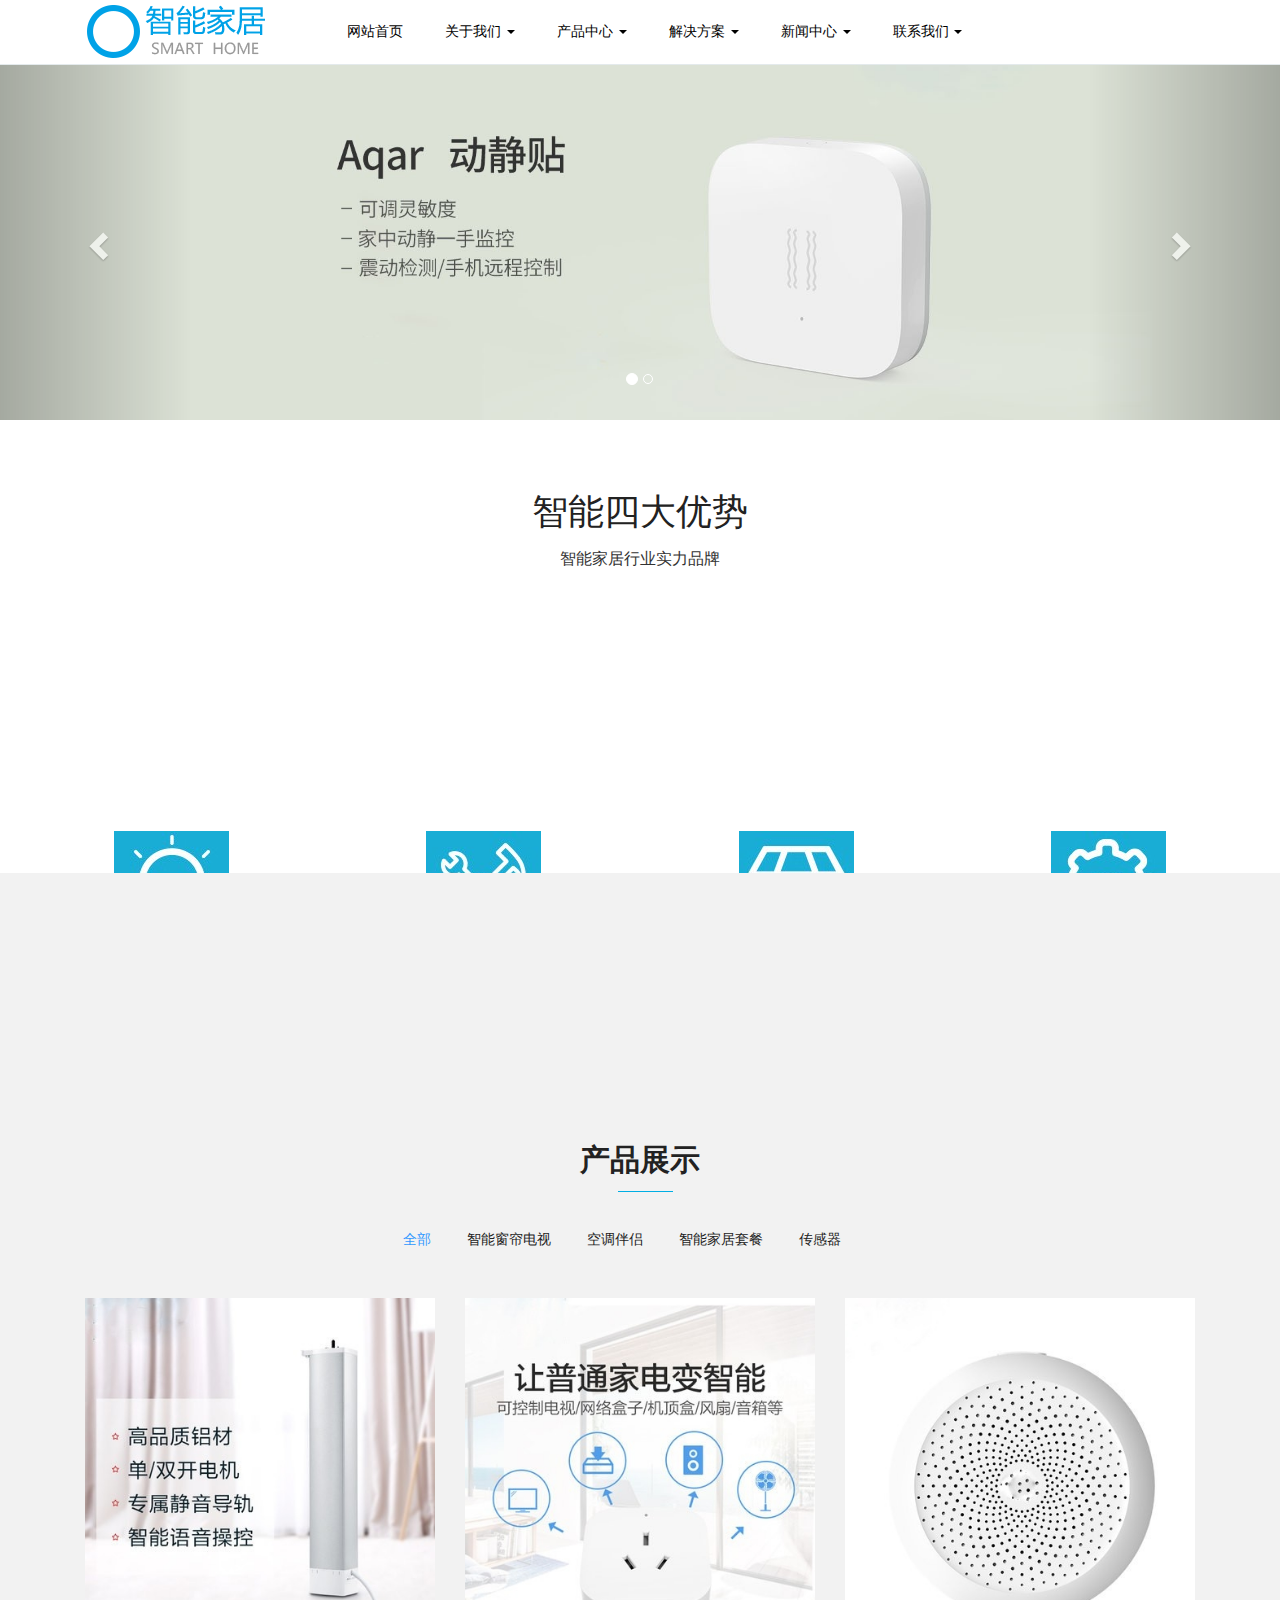
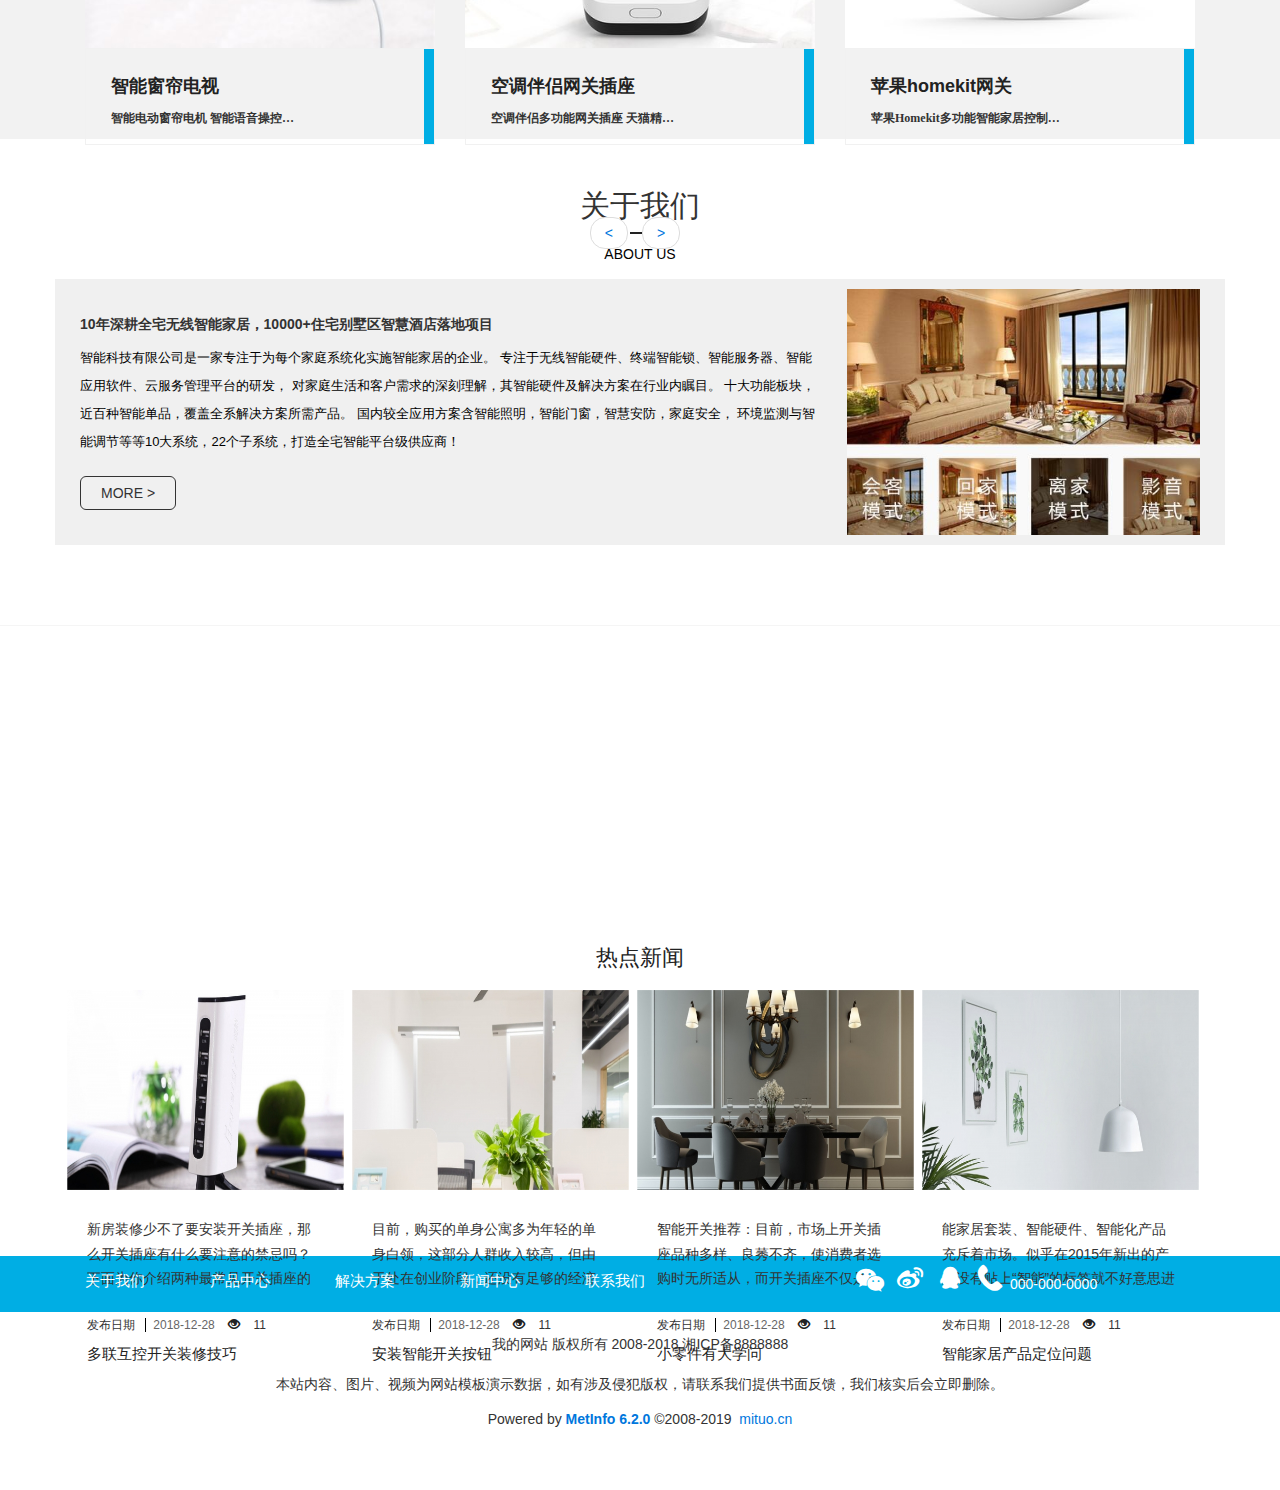
<file: index.html>
<!DOCTYPE html>
<html>
	<head>
		<meta charset="utf-8" />
		<title>智能家居设备公司网站模板-智能家居设备公司网页模板</title>
		<link rel="icon" href="img/favicon.ico" type="image/x-icon">
		<meta name="viewport" content="width=device-width, initial-scale=1, maximum-scale=1, user-scalable=no">
		<link rel="stylesheet" href="css/base.css" />
		<link rel="stylesheet" href="css/bootstrap.css" />
		<link rel="stylesheet" href="css/bootstrap.min.css" />
		<link rel="stylesheet" href="css/index.css" />
		<link rel="stylesheet" href="css/iconfont.css" /> 
		<script type="text/javascript" src="js/jquery.min.js" ></script>
		<script type="text/javascript" src="js/bootstrap.js"></script>
		<script type="text/javascript" src="js/index.js" ></script>
	</head>
	<body>
		<!--头部 导航栏-->
		<header>
			<nav class="navbar-inverse navbar-fixed-top top2">
				<div class="top">
					<div class="container">
						<div class="container-fluid">
							<div class="navbar-header">
							    <button type="button" class="navbar-toggle collapsed" data-toggle="collapse" data-target="#bs-example-navbar-collapse-1" aria-expanded="false">
							        <span class="icon-bar"></span>
							        <span class="icon-bar"></span>
							        <span class="icon-bar"></span>
							     </button>
							     <a href="index.html"><img src="img/logo.png" style="margin-right: 50px;"/></a>
							</div>
							<div class="collapse navbar-collapse" id="bs-example-navbar-collapse-1">
							    <ul class="nav navbar-nav">
							        <li><a class="first" href="index.html">网站首页 <span class="sr-only">(current)</span></a></li>
							        <li class="dropdown">
							        	<a href="#" class="dropdown-toggle" data-toggle="dropdown" role="button" aria-haspopup="true" aria-expanded="false">关于我们 <span class="caret"></span></a>
							        	<ul class="dropdown-menu">
							            <li><a href="../smarthome/html/aboutUs.html">公司简介</a></li>
							            <li><a href="../smarthome/html/aboutUs.html">智能理念</a></li>
							          	</ul>
							        </li>
							        <li class="dropdown">
							        	<a href="#" class="dropdown-toggle" data-toggle="dropdown" role="button" aria-haspopup="true" aria-expanded="false">产品中心 <span class="caret"></span></a>
							        	<ul class="dropdown-menu">
							            <li><a href="../smarthome/html/product.html">智能窗帘电视</a></li>
							            <li><a href="../smarthome/html/product.html">空调伴侣</a></li>
							            <li><a href="../smarthome/html/product.html">智能家居套装</a></li>
							            <li><a href="../smarthome/html/product.html">各种传感器</a></li>
							          	</ul>
							        </li>
							        <li class="dropdown">
							        	<a href="#" class="dropdown-toggle" data-toggle="dropdown" role="button" aria-haspopup="true" aria-expanded="false">解决方案 <span class="caret"></span></a>
							        	<ul class="dropdown-menu">
							            <li><a href="../smarthome/html/solve.html">住宅</a></li>
							            <li><a href="../smarthome/html/solve.html">酒店</a></li>
							            <li><a href="../smarthome/html/solve.html">写字楼</a></li>
							            <li><a href="../smarthome/html/solve.html">养老健康</a></li>
							          	</ul>
							        </li>
							        <li class="dropdown">
							        	<a href="#" class="dropdown-toggle" data-toggle="dropdown" role="button" aria-haspopup="true" aria-expanded="false">新闻中心 <span class="caret"></span></a>
							        	<ul class="dropdown-menu">
							            <li><a href="../smarthome/html/news.html">公司新闻</a></li>
							            <li><a href="../smarthome/html/news.html">常见问题</a></li>
							          	</ul>
							        </li>
							        <li class="dropdown">
							        	<a href="#" class="dropdown-toggle" data-toggle="dropdown" role="button" aria-haspopup="true" aria-expanded="false">联系我们 <span class="caret"></span></a>
							        	<ul class="dropdown-menu">
							            <li><a href="../smarthome/html/contactUs.html">加盟代理</a></li>
							            <li><a href="../smarthome/html/contactUs.html">在线订购</a></li>
							          	</ul>
							        </li>
							      </ul>
							    </div><!-- /.navbar-collapse -->
							</div><!-- /.container-fluid -->
						</div>
					</div>
				</div>
		    </div>
		</nav>
	</header>
		
		<!--大图轮播-->
		<div class="pic">
			<div id="carousel-example-generic" class="carousel slide" data-ride="carousel">
				
			  <ol class="carousel-indicators">
			    <li data-target="#carousel-example-generic" data-slide-to="0" class="active"></li>
			    <li data-target="#carousel-example-generic" data-slide-to="1"></li>
			  </ol>
			
			  <div class="carousel-inner" role="listbox">
			    <div class="item active">
			      <img src="img/indexbigpic1.jpg" alt=" ">
			      <div class="carousel-caption">
			      </div>
			    </div>
			    <div class="item">
			      <img src="img/indexbigpic2.jpg" alt=" ">
			      <div class="carousel-caption">
			      </div>
			    </div>
			  </div>
			
			  <!-- Controls -->
			  <a class="left carousel-control" href="#carousel-example-generic" role="button" data-slide="prev">
			    <span class="glyphicon glyphicon-chevron-left" aria-hidden="true"></span>
			    <span class="sr-only">Previous</span>
			  </a>
			  <a class="right carousel-control" href="#carousel-example-generic" role="button" data-slide="next">
			    <span class="glyphicon glyphicon-chevron-right" aria-hidden="true"></span>
			    <span class="sr-only">Next</span>
			  </a>
			</div>
		</div>
		
		<!--智能四大优势-->
		<div class="superiority">
			<div class="one">
				<div class="container">
					<h2 class="super-fonth2">智能四大优势</h2>
					<p class="super-fontp">智能家居行业实力品牌</p>
				</div>
			</div>
			<ul class="col-xs-12 col-lg-12 col-md-12 super-ul">
				<li class="col-lg-3 col-xs-6 col-md-6"><img src="img/superiority1.jpg" /><a href="#"><h3 class="super-fonth3">品牌优势</h3></a></li>
				<li class="col-lg-3 col-xs-6 col-md-6"><img src="img/superiority2.jpg" /><a href="#"><h3 class="super-fonth3">产品优势</h3></a></li>
				<li class="col-lg-3 col-xs-6 col-md-6"><img src="img/superiority3.jpg" /><a href="#"><h3 class="super-fonth3">系统优势</h3></a></li>
				<li class="col-lg-3 col-xs-6 col-md-6"><img src="img/superiority4.jpg" /><a href="#"><h3 class="super-fonth3">技术优势</h3></a></li>
			</ul>
			
		</div>
		
		<!--产品展示-->
		<div class="product-list">
			<section class="product-list-section">
				<div class="container">
					<!--产品展示标题-->
					<div class="row">
						<div class="section-top">
							<div class="section-title">
								<h2>产品展示</h2>
							</div>
						</div>
					</div>
					<div class="row list">
						<div class="col-xs-12">
							<div class="menu">
								<ul>
									<li class="menu-active"><a href="#">全部</a></li>
									<li><a href="#">智能窗帘电视</a></li>
									<li><a href="#">空调伴侣</a></li>
									<li><a href="#">智能家居套餐</a></li>
									<li><a href="#">传感器</a></li>
								</ul>
							</div>
						</div>
						<div class="col-xs-12 slide">
							<div class="uk-side">
								<div class="col-sm-4">
										<div class="sigle-pro">
											
											<div class="pro-img">
												<!--hover的蓝色-->
												<div class="blue1">
													<!--1-->
												</div>
												<div class="blue2">
													<!--2-->
												</div>
												<img src="img/goods1.jpg" />
											</div>
											<div class="pro-hover">进一步了解</div>
											<div class="bottom-bar">
												<div class="sideblue"></div>
												<h5><a href="#">智能窗帘电视</a></h5>
												<p><a href="#">智能电动窗帘电机 智能语音操控开合窗帘轨道天猫精灵控制搭配网关，可让小爱同学语音操控开关窗帘</a></p>
											</div>
										</div>
									</div>
								<div class="col-sm-4">
										<div class="sigle-pro">
											
											<div class="pro-img">
												<!--hover的蓝色-->
												<div class="blue1">
													<!--1-->
												</div>
												<div class="blue2">
													<!--2-->
												</div>
												<img src="img/goods2.jpg" />
											</div>
												
											<div class="pro-hover">进一步了解</div>
												
											<div class="bottom-bar">
												<div class="sideblue"></div>
												<h5><a href="#">空调伴侣网关插座</a></h5>
												<p><a href="#">空调伴侣多功能网关插座 天猫精灵小爱同学 APP远程操控联动必备，多功能空调插座</a></p>
											</div>
										</div>
									</div>
								<div class="col-sm-4">
										<div class="sigle-pro">
											
											<div class="pro-img">
												<!--hover的蓝色-->
												<div class="blue1">
													<!--1-->
												</div>
												<div class="blue2">
													<!--2-->
												</div>
												<img src="img/goods3.jpg" />
											</div>
											<div class="pro-hover">进一步了解</div>
											<div class="bottom-bar">
												<div class="sideblue"></div>
												<h5><a href="#">苹果homekit网关</a></h5>
												<p><a href="#">苹果Homekit多功能智能家居控制中心siri语音控制Siri语音控制/RGB小夜灯 升级后支持米家APP</a></p>
											</div>
										</div>
									</div>
								<div class="col-sm-4"></div>
								<div class="col-sm-4"></div>
								<div class="col-sm-4"></div>
								<div class="col-sm-4"></div>
								<div class="col-sm-4"></div>
							</div>
							<div class="col-xs-12">
								<ul class="pager">
									<li><a class="uk-btn" href="#"><</a></li>
									<li><a class="uk-btn" href="#">></a></li>
								</ul>
							</div>
						</div>
					</div>
				</div>
			</section>
		</div>		
			
		<!--关于我们-->
		<section class="about">
			<div class="container">
				<div class="row">
					<div class="about-head">
						<h2 class="title">关于我们</h2>
						<div class="xian"></div>
						<p class="subtitle">ABOUT US</p>
					</div>
					<div class="mainbox">
						<div class="about-content col-sm-12 col-md-8 col-lg-8">
							<p class="about-p">10年深耕全宅无线智能家居，10000+住宅别墅区智慧酒店落地项目</p>
							<div class="about-text">
								智能科技有限公司是一家专注于为每个家庭系统化实施智能家居的企业。
								专注于无线智能硬件、终端智能锁、智能服务器、智能应用软件、云服务管理平台的研发，
								对家庭生活和客户需求的深刻理解，其智能硬件及解决方案在行业内瞩目。
								十大功能板块，近百种智能单品，覆盖全系解决方案所需产品。
								国内较全应用方案含智能照明，智能门窗，智慧安防，家庭安全，
								环境监测与智能调节等等10大系统，22个子系统，打造全宅智能平台级供应商！                
							</div>
							<a href="#" class="more">
								MORE
								<i class="right">
									>
								</i>
							</a>
							
						</div>
						<div class="about-img col-sm-12 col-md-4 col-lg-4">
							<img src="img/aboutus.jpg" />
						</div>			
					</div>
				</div>
			</div>		
			<div class="bottom-xian" ></div>
		</section>
					
		<!--热点新闻-->	
		<section class="new-list">
			<div class="info-box">
				<div class="container">
					<div class="new-title">
						<div class="title-name">
							<h3>热点新闻</h3>
						</div>
						<!--<div class="title-move">
							<i class="fa-chevron-left"><</i>
							<i class="fa-chevron-right">></i>
						</div>-->
					</div>
					
					<div class="fox">
						<ul class="lunbo">
							<li class="lun">
								<a href="#">
								<img class="fox-img" src="img/news-list1.jpg"/>
								<span>
									<p>
										新房装修少不了要安装开关插座，那么开关插座有什么要注意的禁忌吗？
										下面为你介绍两种最常见开关插座的装修技巧，让你拒绝返工困扰喔。
										一、多联开关的连接多联开关就是一个开关上有好几个按键，可控制多
										处灯的开关。1、在要求电工连接多联开关的时候，一定要有逻辑标准，
										或者是按照灯方位的前后顺序，一个一个渐远。2、厨房的排风开关
										如果也要接在多联开关上，就放在最后一个，中间控制灯的开关不要
										跳开，这样功能分开，以后开启
									</p>
									<i>
										发布日期
										<em>2018-12-28</em>
										<i class="glyphicon glyphicon-eye-open eye"></i>
										<span class="num">11</span>
									</i>
									<b>多联互控开关装修技巧</b>
								</span>
								</a>
							</li>
							<li class="lun">
								<a href="#">
								<img class="fox-img" src="img/news-list2.jpg"/>
								<span>
									<p>
										目前，购买的单身公寓多为年轻的单身白领，这部分人群收入较高，但由于处在创业阶段，还没有足够的经济实力购买大套住宅，单身公寓面积小、总价位低，交通较为便利，对上班族来说非常方便。&nbsp;&nbsp;&nbsp; 鉴于单身公寓的业主为单身白领，早出晚归，忙于工作，回家后，电器和灯光的智能控制。单身公寓在不进行大改造的情况下，通常尽量使用小型家居设备，比如单人床、单人沙发、小型电冰箱、21吋平板电视
									</p>
									<i>
										发布日期
										<em>2018-12-28</em>
										<i class="glyphicon glyphicon-eye-open eye"></i>
										<span class="num">11</span>
									</i>
									<b>安装智能开关按钮</b>
								</span>
								</a>
							</li>
							<li class="lun">
								<a href="#">
								<img class="fox-img" src="img/news-list3.jpg"/>
								<span>
									<p>
										智能开关推荐：目前，市场上开关插座品种多样、良莠不齐，使消费者选购时无所适从，而开关插座不仅是一种家居装饰功能用品，更是安全用电的主要零部件，其产品质量、性能材质对于预防火灾、降低损耗都有至关重要的决定性作用。以下是一些辩认真伪、优劣开关插座的小小经验，以供消费者在选择开关插座时参考。　　开关插座结构　　目前较通用的开关结构有两种：滑板式和摆杆式与触摸式。滑板式开关声音雄厚，手感优雅舒适;摆杆式声
									</p>
									<i>
										发布日期
										<em>2018-12-28</em>
										<i class="glyphicon glyphicon-eye-open eye"></i>
										<span class="num">11</span>
									</i>
									<b>小零件有大学问</b>
								</span>
								</a>
							</li>
							<li class="lun">
								<a href="#">
								<img class="fox-img" src="img/news-list4.jpg"/>
								<span>
									<p>
										能家居套装、智能硬件、智能化产品充斥着市场。似乎在2015年新出的产品没有贴上“智能”的标签就不好意思进入市场。　　不可否认智能家居很火，它就像资本市场“新大陆”。对于这块有千亿市场的“新大陆”，谁先挖掘谁就是占领了制高点。所以就出现从国外到国内的智能家居“掘金”热。不论是谷歌或是苹果，还是国内的小米、腾讯等，智能家居是这些企业目前着力发展的新领域。以单品为出发点，慢慢撬开智能家居的市场，先获得用
									</p>
									<i>
										发布日期
										<em>2018-12-28</em>
										<i class="glyphicon glyphicon-eye-open eye"></i>
										<span class="num">11</span>
									</i>
									<b>智能家居产品定位问题</b>
								</span>
								</a>
							</li>
							<li class="lun ">
								<a href="#">
								<img class="fox-img" src="img/news-list5.jpg"/>
								<span>
									<p>
										每一个新鲜事物都会因为发展初期的信息不对称，滋生很多谣言跟误区，作为消费者的我们，则需要主动学习更多的知识，才能防止被“忽悠”，才能享受到真正的智能家居体验。　　不是“刚需”就不能普及?　　有很多人认为，智能家居一直普及不开的原因是因为其不是人们的刚性需求，这点的论点咋看上去似乎是对的，但只要稍加思考就不攻自破了，为什么?原因其实很简单，人们对于美好生活的向往无论在什么时期都是不会消失的，它甚至推
									</p>
									<i>
										发布日期
										<em>2018-12-28</em>
										<i class="glyphicon glyphicon-eye-open eye"></i>
										<span class="num">11</span>
									</i>
									<b>关于智能家居的几大思维误区</b>
									
								</span>
								</a>
							</li>
							<li class="lun">
								<a href="#">
								<img class="fox-img" src="img/news-list1.jpg"/>
								<span>
									<p>
										第一，智能插座与传统插座功能一样，可以充当家用电器、移动数码设备的充电器，它具有标准家电的5V/1A接口和USB接口，两种接口可以通过开关分开控制。智能插座设定有充电保护功能，当设备充满之后将自动断电。第二，智能插座可以为家电设定定时开关，不仅省电省钱，还可以为用户节省时间。大家为面包机、咖啡机、煮蛋器等设定开机时间，这样早晨一起床就有美味的早餐等着我们了。第三，智能插座可以通过手机应用程序来远程
									</p>
									<i>
										发布日期
										<em>2018-12-28</em>
										<i class="glyphicon glyphicon-eye-open eye"></i>
										<span class="num">11</span>
									</i>
									<b>智能插座有什么用</b>
								</span>
								</a>
							</li>
							<li class="lun">
								<a href="#">
								<img class="fox-img" src="img/news-list2.jpg"/>
								<span>
									<p>
										目前，购买的单身公寓多为年轻的单身白领，这部分人群收入较高，但由于处在创业阶段，还没有足够的经济实力购买大套住宅，单身公寓面积小、总价位低，交通较为便利，对上班族来说非常方便。&nbsp;&nbsp;&nbsp; 鉴于单身公寓的业主为单身白领，早出晚归，忙于工作，回家后，电器和灯光的智能控制。单身公寓在不进行大改造的情况下，通常尽量使用小型家居设备，比如单人床、单人沙发、小型电冰箱、21吋平板电视
									</p>
									<i>
										发布日期
										<em>2018-12-28</em>
										<i class="glyphicon glyphicon-eye-open eye"></i>
										<span class="num">11</span>
									</i>
									<b>安装智能开关按钮</b>
								</span>
								</a>
							</li>
							<li class="lun">
								<a href="#">
								<img class="fox-img" src="img/news-list3.jpg"/>
								<span>
									<p>
										智能开关推荐：目前，市场上开关插座品种多样、良莠不齐，使消费者选购时无所适从，而开关插座不仅是一种家居装饰功能用品，更是安全用电的主要零部件，其产品质量、性能材质对于预防火灾、降低损耗都有至关重要的决定性作用。以下是一些辩认真伪、优劣开关插座的小小经验，以供消费者在选择开关插座时参考。　　开关插座结构　　目前较通用的开关结构有两种：滑板式和摆杆式与触摸式。滑板式开关声音雄厚，手感优雅舒适;摆杆式声
									</p>
									<i>
										发布日期
										<em>2018-12-28</em>
										<i class="glyphicon glyphicon-eye-open eye"></i>
										<span class="num">11</span>
									</i>
									<b>小零件有大学问</b>
								</span>
								</a>
							</li>
							<li class="lun">
								<a href="#">
								<img class="fox-img" src="img/news-list4.jpg"/>
								<span>
									<p>
										能家居套装、智能硬件、智能化产品充斥着市场。似乎在2015年新出的产品没有贴上“智能”的标签就不好意思进入市场。　　不可否认智能家居很火，它就像资本市场“新大陆”。对于这块有千亿市场的“新大陆”，谁先挖掘谁就是占领了制高点。所以就出现从国外到国内的智能家居“掘金”热。不论是谷歌或是苹果，还是国内的小米、腾讯等，智能家居是这些企业目前着力发展的新领域。以单品为出发点，慢慢撬开智能家居的市场，先获得用
									</p>
									<i>
										发布日期
										<em>2018-12-28</em>
										<i class="glyphicon glyphicon-eye-open eye"></i>
										<span class="num">11</span>
									</i>
									<b>智能家居产品定位问题</b>
								</span>
								</a>
							</li>
						</ul>
					</div>
				</div>
			</div>
		</section>
	
		
		<footer>
		<!--底部导航栏-->
		<div class="footnav">
			<div class="container">
				<div class="row mob">
					<div class="footnav-left col-lg-8 col-xs-12">
						<div class="col-md-2 col-sm-2 col-xs-6 item">
							<h4><a href="#">关于我们</a></h4>
						</div>
						<div class="col-md-2 col-sm-2 col-xs-6 item">
							<h4><a href="#">产品中心</a></h4>
						</div>
						<div class="col-md-2 col-sm-2 col-xs-6 item">
							<h4><a href="#">解决方案</a></h4>
						</div>
						<div class="col-md-2 col-sm-2 col-xs-6 item">
							<h4><a href="#">新闻中心</a></h4>
						</div>
						<div class="col-md-2 col-sm-2 col-xs-6 item">
							<h4><a href="#">联系我们</a></h4>
						</div>
					</div>
					<div class="footnav-right col-lg-4 col-xs-12">
						<div class="item-r">
							<ul>
								<li><span class="iconfont" >&#xe679;</span></li>
								<li><span class="iconfont">&#xe63d;</span></li>
								<li><span class="iconfont">&#xe727;</span></li>
								<li><span class="iconfont" >&#xe680;</span><span class="tel">000-000-0000</span></li>
							</ul>
							
						</div>
					</div>
				</div>
			</div>
		</div>
		
		<div class="foot">
			<div class="container text-center">
				<p>我的网站 版权所有 2008-2018 湘ICP备8888888</p>
				<p class="foot-text">本站内容、图片、视频为网站模板演示数据，如有涉及侵犯版权，请联系我们提供书面反馈，我们核实后会立即删除。</p>
				<div class="power-by">Powered by
					<b><a href="#">MetInfo 6.2.0</a></b>
					 ©2008-2019&nbsp;
					 <a href="#">mituo.cn</a>
				</div>
			</div>
		</div>
		<!--回到顶部-->
		<button type="button" class="btn">
			<i class="glyphicon glyphicon-menu-up"></i>
		</button>
		<!--吸底-->
		<div class="foot-c">
			<div class="main1">
				<a href="#">
					<div class="main-item1">
						<i class="glyphicon glyphicon-earphone"></i>
						<p>电话咨询</p>
					</div>
				</a>
				<a href="../smarthome/html/product.html">
					<div class="main-item1">
						<i class="glyphicon glyphicon-asterisk"></i>
						<p>产品中心</p>
					</div>
				</a>
				<a href="../smarthome/html/contactUs.html">
					<div class="main-item1">
						<i class="glyphicon glyphicon-check"></i>
						<p>在线询价</p>
					</div>
				</a>
				<a href="#">
					<div class="main-item1">
						<i class="glyphicon glyphicon-user"></i>
						<p>QQ客服</p>
					</div>
				</a>
			</div>
		</div>
		
	</footer>
	
	</body>
	

</html>
</file>
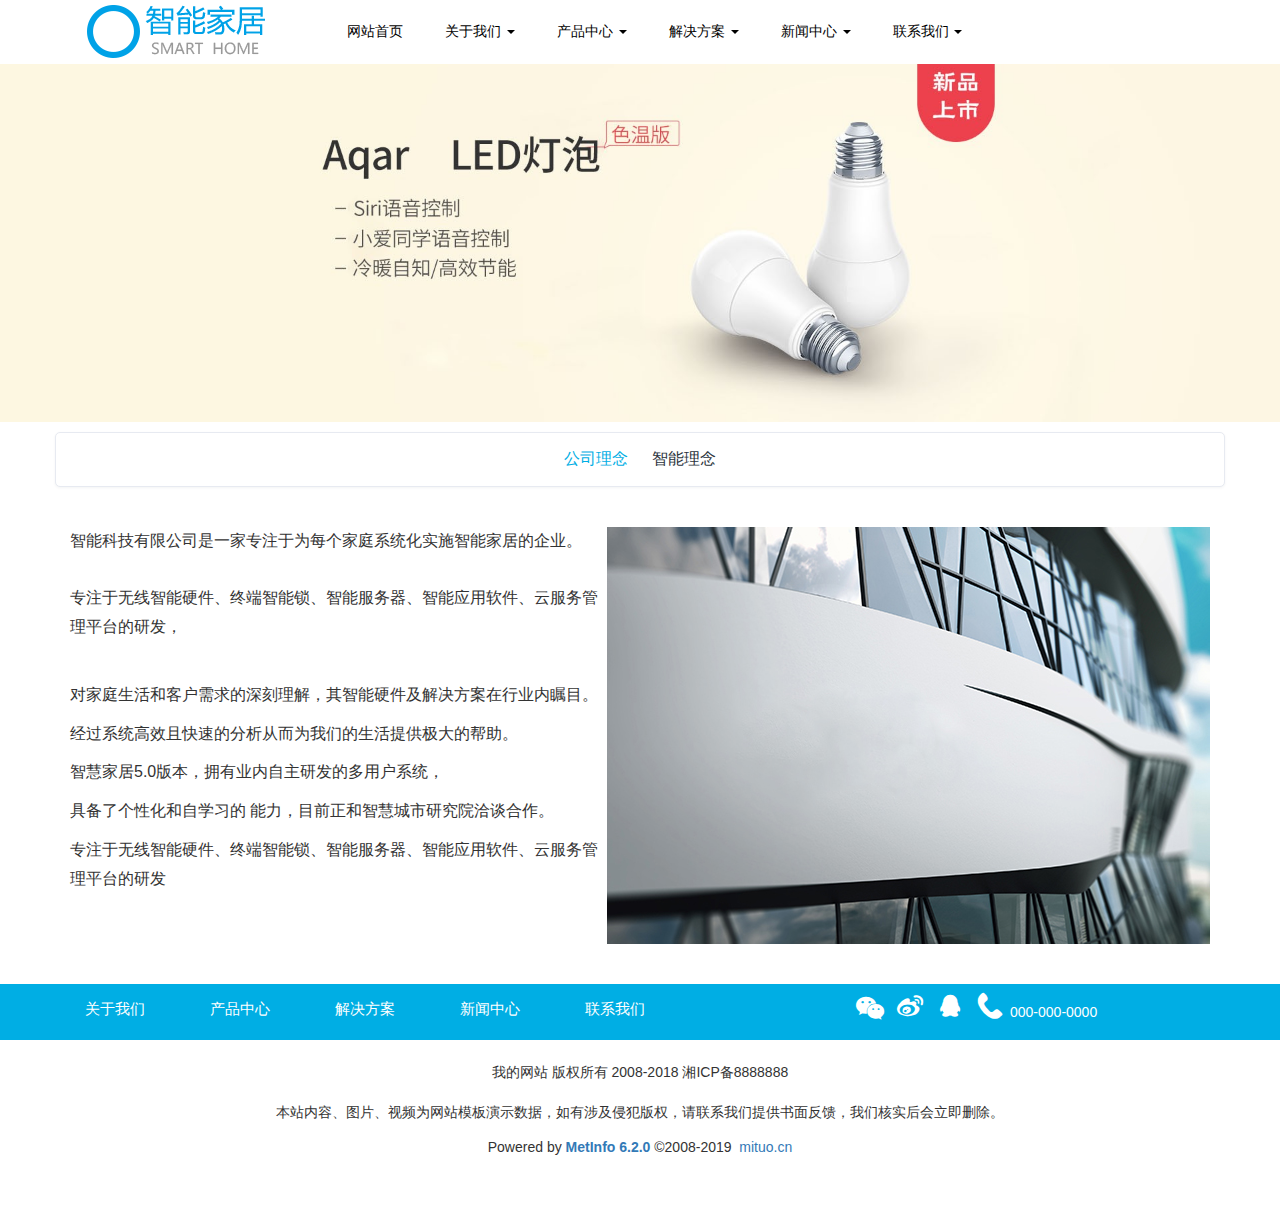
<file: html/aboutUs.html>
<!DOCTYPE html>
<html>
	<head>
		<meta charset="UTF-8">
		<title>关于我们-智能家居设备公司响应式模板</title>
		<link rel="icon" href="../img/favicon.ico" type="image/x-icon">
		<meta name="viewport" content="width=device-width, initial-scale=1, maximum-scale=1, user-scalable=no">
		<link rel="stylesheet" href="../css/base.css" />
		<link rel="stylesheet" href="../css/bootstrap.css" />
		<link rel="stylesheet" href="../css/bootstrap.min.css" />
		<link rel="stylesheet" href="../css/aboutUs.css" />
		<link rel="stylesheet" href="../css/iconfont.css" /> 
		<script type="text/javascript" src="../js/jquery.min.js" ></script>
		<script type="text/javascript" src="../js/bootstrap.js"></script>
		<script type="text/javascript" src="../js/aboutUs.js" ></script>
	</head>
	<body>
		<header>
			<nav class="navbar-inverse navbar-fixed-top top2">
				<div class="top">
					<div class="container">
						<div class="container-fluid">
							<div class="navbar-header">
							    <button type="button" class="navbar-toggle collapsed" data-toggle="collapse" data-target="#bs-example-navbar-collapse-1" aria-expanded="false">
							        <span class="icon-bar"></span>
							        <span class="icon-bar"></span>
							        <span class="icon-bar"></span>
							     </button>
							     <a href="../index.html"><img src="../img/logo.png" style="margin-right: 50px;"/></a>
							</div>
							<div class="collapse navbar-collapse" id="bs-example-navbar-collapse-1">
							    <ul class="nav navbar-nav">
							        <li><a class="first" href="../index.html">网站首页 <span class="sr-only">(current)</span></a></li>
							        <li class="dropdown">
							        	<a href="#" class="dropdown-toggle" data-toggle="dropdown" role="button" aria-haspopup="true" aria-expanded="false">关于我们 <span class="caret"></span></a>
							        	<ul class="dropdown-menu">
							            <li><a href="../html/aboutUs.html">公司简介</a></li>
							            <li><a href="../html/aboutUs.html">智能理念</a></li>
							          	</ul>
							        </li>
							        <li class="dropdown">
							        	<a href="#" class="dropdown-toggle" data-toggle="dropdown" role="button" aria-haspopup="true" aria-expanded="false">产品中心 <span class="caret"></span></a>
							        	<ul class="dropdown-menu">
							            <li><a href="../html/product.html">智能窗帘电视</a></li>
							            <li><a href="../html/product.html">空调伴侣</a></li>
							            <li><a href="../html/product.html">智能家居套装</a></li>
							            <li><a href="../html/product.html">各种传感器</a></li>
							          	</ul>
							        </li>
							        <li class="dropdown">
							        	<a href="#" class="dropdown-toggle" data-toggle="dropdown" role="button" aria-haspopup="true" aria-expanded="false">解决方案 <span class="caret"></span></a>
							        	<ul class="dropdown-menu">
							            <li><a href="../html/solve.html">住宅</a></li>
							            <li><a href="../html/solve.html">酒店</a></li>
							            <li><a href="../html/solve.html">写字楼</a></li>
							            <li><a href="../html/solve.html">养老健康</a></li>
							          	</ul>
							        </li>
							        <li class="dropdown">
							        	<a href="#" class="dropdown-toggle" data-toggle="dropdown" role="button" aria-haspopup="true" aria-expanded="false">新闻中心 <span class="caret"></span></a>
							        	<ul class="dropdown-menu">
							            <li><a href="../html/news.html">公司新闻</a></li>
							            <li><a href="../html/news.html">常见问题</a></li>
							          	</ul>
							        </li>
							        <li class="dropdown">
							        	<a href="#" class="dropdown-toggle" data-toggle="dropdown" role="button" aria-haspopup="true" aria-expanded="false">联系我们 <span class="caret"></span></a>
							        	<ul class="dropdown-menu">
							            <li><a href="../html/contactUs.html">加盟代理</a></li>
							            <li><a href="../html/contactUs.html">在线订购</a></li>
							          	</ul>
							        </li>
							      </ul>
							    </div><!-- /.navbar-collapse -->
							</div><!-- /.container-fluid -->
						</div>
					</div>
				</div>
		    </div>
		</nav>
		</header>
		<div class="about-img">
			<img src="../img/bigpic.jpg" />
		</div>
		
		<!--列表-->
		</div>
		<div class="about-menu">
			<div class="container">
				<div class="row">
					<div class="card">
						<ul class="about-ul">
							<li ><a class="ck act" href="#">公司理念</a></li>
							<li ><a class="ck "href="#">智能理念</a></li>
						</ul>
					</div>
				</div>
			</div>
		</div>
		
		<div class="about-main">
			<div class="container">
					<section class="about-p p1">
						<p class="r"><img src="../img/company.jpg" /></p>
						<p>
							<span class="fontsize">
								智能科技有限公司是一家专注于为每个家庭系统化实施智能家居的企业。<br /><br />
								专注于无线智能硬件、终端智能锁、智能服务器、智能应用软件、云服务管理平台的研发，<br /><br />
							</span>
						</p>
						<p>
							<span class="fontsize">
								对家庭生活和客户需求的深刻理解，其智能硬件及解决方案在行业内瞩目。
							</span>
						</p>
						<p>
							<span class="fontsize">
								经过系统高效且快速的分析从而为我们的生活提供极大的帮助。
							</span>
						</p>
						<p>
							<span class="fontsize">
								智慧家居5.0版本，拥有业内自主研发的多用户系统，
							</span>
						</p>
						<p>
							<span class="fontsize">
								具备了个性化和自学习的 能力，目前正和智慧城市研究院洽谈合作。
							</span>
						</p>
						<p>
							专注于无线智能硬件、终端智能锁、智能服务器、智能应用软件、云服务管理平台的研发
						</p>
					</section>
					
					<section class="about-p p2">
						<p class="r"><img src="../img/intelligence.jpg" /></p>
						<p>
							<span class="fontsize">
								智能家居5.0版本：语音+智能+多用户+学习<br />
								特点：多用户、个性化，系统自动学习用户习惯<br /><br />
							</span>
						</p>
						<p>
							<span class="fontsize">
								智能家居应该是一个智慧的管家，通过不同的感知设备，对住宅的各个空间采集数据，
							</span>
						</p>
						<p>
							<span class="fontsize">
								经过系统高效且快速的分析从而为我们的生活提供极大的帮助。
							</span>
						</p>
						<p>
							<span class="fontsize">
								智慧家居5.0版本，拥有业内自主研发的多用户系统，
							</span>
						</p>
						<p>
							<span class="fontsize">
								具备了个性化和自学习的 能力，目前正和智慧城市研究院洽谈合作。
							</span>
						</p>
						<p>
							<br />
						</p>
					</section>

			</div>
		</div>
		
		<footer>
			<!--底部导航栏-->
		<div class="footnav">
			<div class="container">
				<div class="row mob">
					<div class="footnav-left col-lg-8 col-xs-12">
						<div class="col-md-2 col-sm-2 col-xs-6 item">
							<h4><a href="#">关于我们</a></h4>
						</div>
						<div class="col-md-2 col-sm-2 col-xs-6 item">
							<h4><a href="#">产品中心</a></h4>
						</div>
						<div class="col-md-2 col-sm-2 col-xs-6 item">
							<h4><a href="#">解决方案</a></h4>
						</div>
						<div class="col-md-2 col-sm-2 col-xs-6 item">
							<h4><a href="#">新闻中心</a></h4>
						</div>
						<div class="col-md-2 col-sm-2 col-xs-6 item">
							<h4><a href="#">联系我们</a></h4>
						</div>
					</div>
					<div class="footnav-right col-lg-4 col-xs-12">
						<div class="item-r">
							<ul>
								<li><span class="iconfont" >&#xe679;</span></li>
								<li><span class="iconfont">&#xe63d;</span></li>
								<li><span class="iconfont">&#xe727;</span></li>
								<li><span class="iconfont" >&#xe680;</span><span class="tel">000-000-0000</span></li>
							</ul>
							
						</div>
					</div>
				</div>
			</div>
		</div>
		
		<div class="foot">
			<div class="container text-center">
				<p>我的网站 版权所有 2008-2018 湘ICP备8888888</p>
				<p class="foot-text">本站内容、图片、视频为网站模板演示数据，如有涉及侵犯版权，请联系我们提供书面反馈，我们核实后会立即删除。</p>
				<div class="power-by">Powered by
					<b><a href="#">MetInfo 6.2.0</a></b>
					 ©2008-2019&nbsp;
					 <a href="#">mituo.cn</a>
				</div>
			</div>
		</div>
		<!--回到顶部-->
		<button type="button" class="btn">
			<i class="glyphicon glyphicon-menu-up"></i>
		</button>
		
		<!--吸底-->
		<div class="foot-c">
			<div class="main1">
				<a href="#">
					<div class="main-item1">
						<i class="glyphicon glyphicon-earphone"></i>
						<p>电话咨询</p>
					</div>
				</a>
				<a href="product.html">
					<div class="main-item1">
						<i class="glyphicon glyphicon-asterisk"></i>
						<p>产品中心</p>
					</div>
				</a>
				<a href="contactUs.html">
					<div class="main-item1">
						<i class="glyphicon glyphicon-check"></i>
						<p>在线询价</p>
					</div>
				</a>
				<a href="#">
					<div class="main-item1">
						<i class="glyphicon glyphicon-user"></i>
						<p>QQ客服</p>
					</div>
				</a>
			</div>
		</div>
		</footer>
	</body>
</html>
</file>
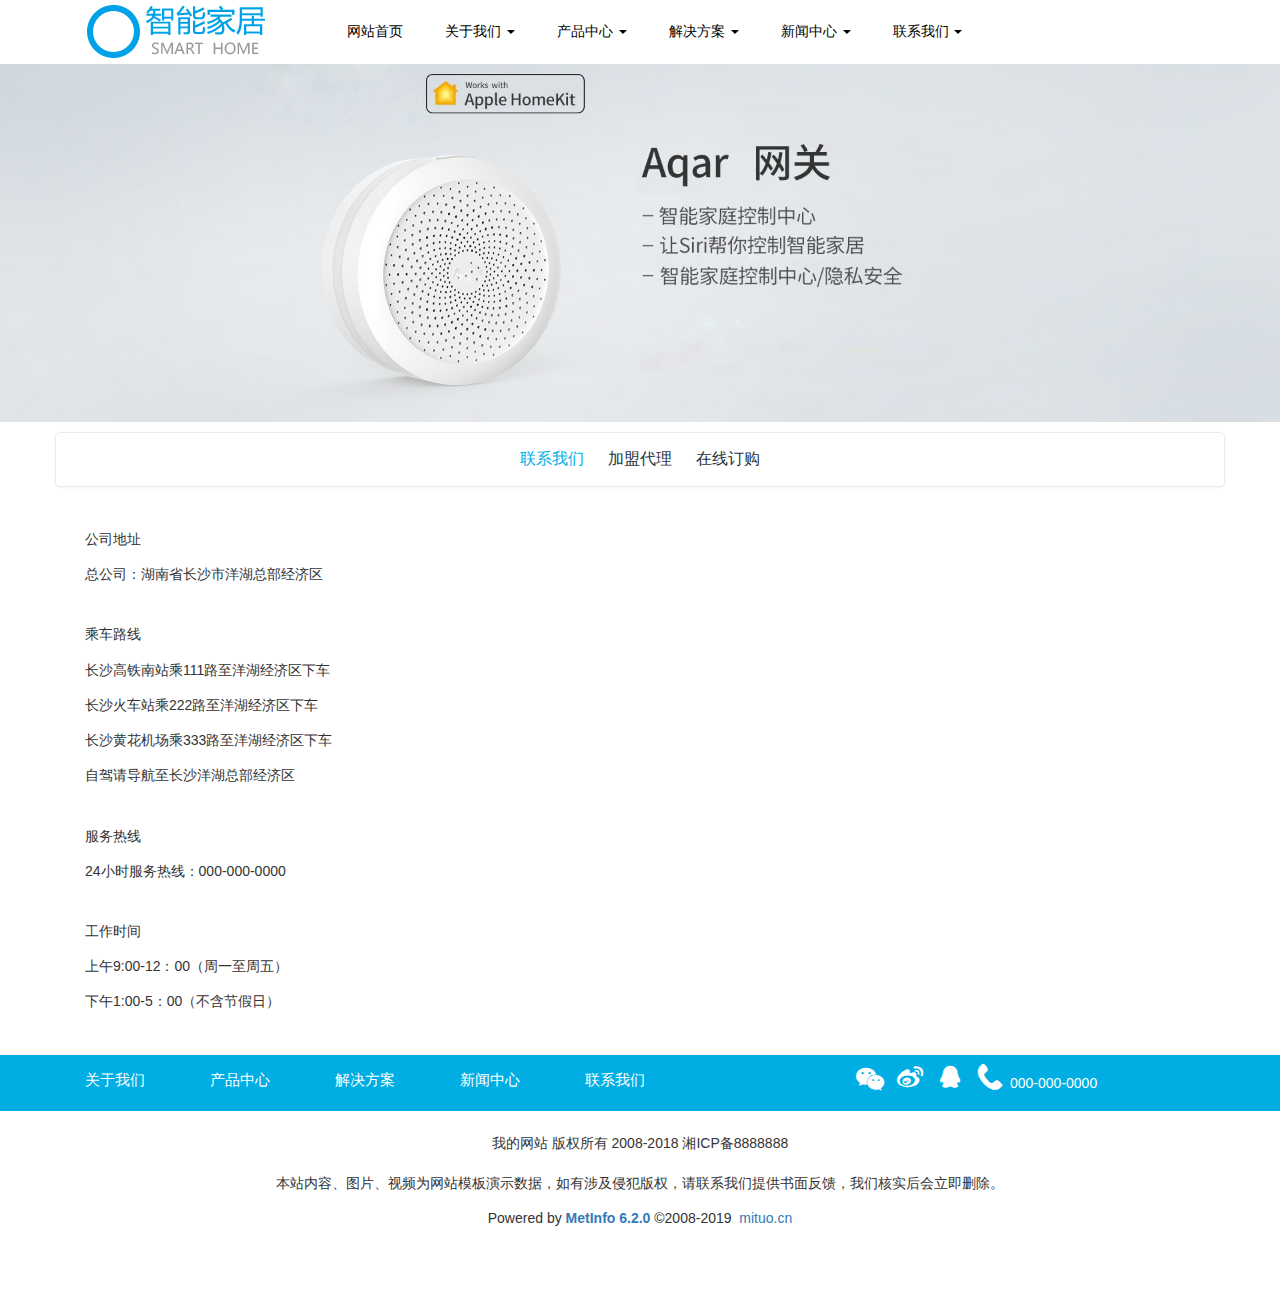
<file: html/contactUs.html>
<!DOCTYPE html>
<html>
	<head>
		<meta charset="UTF-8">
		<title>联系我们-智能家居设备公司响应式模板</title>
		<link rel="icon" href="../img/favicon.ico" type="image/x-icon">
		<meta name="viewport" content="width=device-width, initial-scale=1, maximum-scale=1, user-scalable=no">
		<link rel="stylesheet" href="../css/base.css" />
		<link rel="stylesheet" href="../css/bootstrap.css" />
		<link rel="stylesheet" href="../css/bootstrap.min.css" />
		<link rel="stylesheet" href="../css/contactUs.css" />
		<link rel="stylesheet" href="../css/iconfont.css" /> 
		<script type="text/javascript" src="http://api.map.baidu.com/api?key=&v=1.1&services=true"></script>
		<script type="text/javascript" src="../js/jquery.min.js" ></script>
		<script type="text/javascript" src="../js/bootstrap.js"></script>
		<script type="text/javascript" src="../js/contactUs.js" ></script>
	</head>
	<body>
		<header>
			<nav class="navbar-inverse navbar-fixed-top top2">
				<div class="top">
					<div class="container">
						<div class="container-fluid">
							<div class="navbar-header">
							    <button type="button" class="navbar-toggle collapsed" data-toggle="collapse" data-target="#bs-example-navbar-collapse-1" aria-expanded="false">
							        <span class="icon-bar"></span>
							        <span class="icon-bar"></span>
							        <span class="icon-bar"></span>
							     </button>
							     <a href="../index.html"><img src="../img/logo.png" style="margin-right: 50px;"/></a>
							</div>
							<div class="collapse navbar-collapse" id="bs-example-navbar-collapse-1">
							    <ul class="nav navbar-nav">
							        <li><a class="first" href="../index.html">网站首页 <span class="sr-only">(current)</span></a></li>
							        <li class="dropdown">
							        	<a href="#" class="dropdown-toggle" data-toggle="dropdown" role="button" aria-haspopup="true" aria-expanded="false">关于我们 <span class="caret"></span></a>
							        	<ul class="dropdown-menu">
							            <li><a href="../html/aboutUs.html">公司简介</a></li>
							            <li><a href="../html/aboutUs.html">智能理念</a></li>
							          	</ul>
							        </li>
							        <li class="dropdown">
							        	<a href="#" class="dropdown-toggle" data-toggle="dropdown" role="button" aria-haspopup="true" aria-expanded="false">产品中心 <span class="caret"></span></a>
							        	<ul class="dropdown-menu">
							            <li><a href="../html/product.html">智能窗帘电视</a></li>
							            <li><a href="../html/product.html">空调伴侣</a></li>
							            <li><a href="../html/product.html">智能家居套装</a></li>
							            <li><a href="../html/product.html">各种传感器</a></li>
							          	</ul>
							        </li>
							        <li class="dropdown">
							        	<a href="#" class="dropdown-toggle" data-toggle="dropdown" role="button" aria-haspopup="true" aria-expanded="false">解决方案 <span class="caret"></span></a>
							        	<ul class="dropdown-menu">
							            <li><a href="../html/solve.html">住宅</a></li>
							            <li><a href="../html/solve.html">酒店</a></li>
							            <li><a href="../html/solve.html">写字楼</a></li>
							            <li><a href="../html/solve.html">养老健康</a></li>
							          	</ul>
							        </li>
							        <li class="dropdown">
							        	<a href="#" class="dropdown-toggle" data-toggle="dropdown" role="button" aria-haspopup="true" aria-expanded="false">新闻中心 <span class="caret"></span></a>
							        	<ul class="dropdown-menu">
							            <li><a href="../html/news.html">公司新闻</a></li>
							            <li><a href="../html/news.html">常见问题</a></li>
							          	</ul>
							        </li>
							        <li class="dropdown">
							        	<a href="#" class="dropdown-toggle" data-toggle="dropdown" role="button" aria-haspopup="true" aria-expanded="false">联系我们 <span class="caret"></span></a>
							        	<ul class="dropdown-menu">
							            <li><a href="../html/contactUs.html">加盟代理</a></li>
							            <li><a href="../html/contactUs.html">在线订购</a></li>
							          	</ul>
							        </li>
							      </ul>
							    </div><!-- /.navbar-collapse -->
							</div><!-- /.container-fluid -->
						</div>
					</div>
				</div>
		    </div>
		</nav>
		</header>
		
		<!--大图-->
		<div class="contact-img">
			<img src="../img/indexbigpic2.jpg" />
		</div>
		<!--列表-->
		<div class="contact-menu">
			<div class="container">
				<div class="row">
					<div class="card">
						<ul class="contact-ul">
							<li><a class="ck act" href="#">联系我们</a></li>
							<li><a class="ck "href="#">加盟代理</a></li>
							<li><a class="ck "href="#">在线订购</a></li>
						</ul>
					</div>
				</div>
			</div>
		</div>
		
		<div class="contactmain">
			<div class="container">
				<section class="contact-p c1">
					<!--<iframe src="baidu.html" class="baidu col-lg-8 col-xs-12"></iframe>-->
					<!--百度地图容器-->
					 <div class="baidu col-lg-8 col-xs-12" id="dituContent"></div>
					<div class="col-lg-4 col-xs-12">
						<p>公司地址</p>
						<p>总公司：湖南省长沙市洋湖总部经济区</p>
						<br />
						<p>乘车路线</p>
						<p>长沙高铁南站乘111路至洋湖经济区下车</p>
						<p>长沙火车站乘222路至洋湖经济区下车</p>
						<p>长沙黄花机场乘333路至洋湖经济区下车</p>
						<p>自驾请导航至长沙洋湖总部经济区</p>
						<br />
						<p>服务热线</p>
						<p>24小时服务热线：000-000-0000</p>
						<br />
						<p>工作时间</p>
						<p>上午9:00-12：00（周一至周五）</p>
						<p>下午1:00-5：00（不含节假日）</p>
					</div>
				</section>
				<section class="contact-p c2">
					<div>
						<p>品牌加盟细则</p>
						<p>为拓宽公司的销售渠道，公司诚招各地销售代理商。</p>
						<br />
						<p>1、代理商应具备基本条件： </p>
						<p>（1）具有一定的经济实力和商业信用，拥有良好的经营场所； </p>
						<p>（2）有良好的销售渠道和途径，具有一定市场营销能力；</p>
						<p>（3）接受本公司的授权并能严格遵守本公司有关代理政策、条例，在本公司指定区域内代理销售我方的产品与服务； </p>
						<p>（4）按时完成规定的销售额。</p>
						<p>（5）财务状况良好，无不良经营记录和债务。</p>
						<br />
						<p>2、代理商应提供的文件： </p>
						<p>代理商基本情况说明书，个人简介、人员、规模及各种证明文件的复印件（营业执照、 税务登记证书、银行开户许可证、有效法人身份证、经营场所证明等相关文件）； </p>
						<br />
						<p>3、代理关系的形成： </p>
						<p>双方经过互相考察、协商达成一致意向即可签署代理合同，形成代理关系。 </p>
						<br />
						<p>4、代理合同的执行： </p>
						<p>本公司提供代理商经营所必需的各类文件，提供市场操作方案、促销宣传样本；代理商须遵纪守法，严格按公司相关政策开展营销活动。</p>
					</div>
				</section>
				<section class="contact-p c3">
					<p class="ptxt">
						电器在飞速变革的时代不断审视固有的商业模式，并勇于进行战略革新，保持电器的创新与生命力。万物互联新时期雁以信息技术为整合主线，智能家居为核心，引领电工电气、照明电气、智能电气、水电管道四大产业融合升级。
					</p>
					<div class="c-form col-md-6 col-xs-12">
						<p>称呼</p>
						<input name="" class="form-control cf" type="text" placeholder="" >
					</div>
					<div class="c-form col-md-6 col-xs-12">
						<p>联系方式</p>
						<input name="" class="form-control cf" type="text" placeholder="" >
					</div>
					<div class="c-form col-md-6 col-xs-12">
						<p>E-mail</p>
						<input name="" class="form-control cf" type="text" placeholder="" >
					</div>
					<div class="c-form col-md-6 col-xs-12">
						<p>订购产品</p>
						<input name="" class="form-control cf" type="text" placeholder="" >
					</div>
					<div class="c-form col-md-12 col-xs-12">
						<p>订购产品</p>
						<textarea name="" class="form-control cf" type="text" placeholder="" rows="5"></textarea>
					</div>
					<div class="inp c-form col-md-4 col-xs-12">
						<p>验证码</p>
						<input name="" class="form-control cf" type="text" placeholder="" >
						<span class="yzm">
							<img src="../img/entrance.jpg" />
						</span>
					</div>
					<div class="c-form col-md-12 col-xs-12">
						<button type="submit" class="sub">提交</button>
					</div>
				</section>
			</div>
		</div>
		
		<footer>
			<!--底部导航栏-->
		<div class="footnav">
			<div class="container">
				<div class="row mob">
					<div class="footnav-left col-lg-8 col-xs-12">
						<div class="col-md-2 col-sm-2 col-xs-6 item">
							<h4><a href="#">关于我们</a></h4>
						</div>
						<div class="col-md-2 col-sm-2 col-xs-6 item">
							<h4><a href="#">产品中心</a></h4>
						</div>
						<div class="col-md-2 col-sm-2 col-xs-6 item">
							<h4><a href="#">解决方案</a></h4>
						</div>
						<div class="col-md-2 col-sm-2 col-xs-6 item">
							<h4><a href="#">新闻中心</a></h4>
						</div>
						<div class="col-md-2 col-sm-2 col-xs-6 item">
							<h4><a href="#">联系我们</a></h4>
						</div>
					</div>
					<div class="footnav-right col-lg-4 col-xs-12">
						<div class="item-r">
							<ul>
								<li><span class="iconfont" >&#xe679;</span></li>
								<li><span class="iconfont">&#xe63d;</span></li>
								<li><span class="iconfont">&#xe727;</span></li>
								<li><span class="iconfont" >&#xe680;</span><span class="tel">000-000-0000</span></li>
							</ul>
							
						</div>
					</div>
				</div>
			</div>
		</div>
		
		<div class="foot">
			<div class="container text-center">
				<p>我的网站 版权所有 2008-2018 湘ICP备8888888</p>
				<p class="foot-text">本站内容、图片、视频为网站模板演示数据，如有涉及侵犯版权，请联系我们提供书面反馈，我们核实后会立即删除。</p>
				<div class="power-by">Powered by
					<b><a href="#">MetInfo 6.2.0</a></b>
					 ©2008-2019&nbsp;
					 <a href="#">mituo.cn</a>
				</div>
			</div>
		</div>
		<!--回到顶部-->
		<button type="button" class="btn">
			<i class="glyphicon glyphicon-menu-up"></i>
		</button>
		
		<!--吸底-->
		<div class="foot-c">
			<div class="main1">
				<a href="#">
					<div class="main-item1">
						<i class="glyphicon glyphicon-earphone"></i>
						<p>电话咨询</p>
					</div>
				</a>
				<a href="product.html">
					<div class="main-item1">
						<i class="glyphicon glyphicon-asterisk"></i>
						<p>产品中心</p>
					</div>
				</a>
				<a href="contactUs.html">
					<div class="main-item1">
						<i class="glyphicon glyphicon-check"></i>
						<p>在线询价</p>
					</div>
				</a>
				<a href="#">
					<div class="main-item1">
						<i class="glyphicon glyphicon-user"></i>
						<p>QQ客服</p>
					</div>
				</a>
			</div>
		</div>
		</footer>
	</body>
</html>
</file>
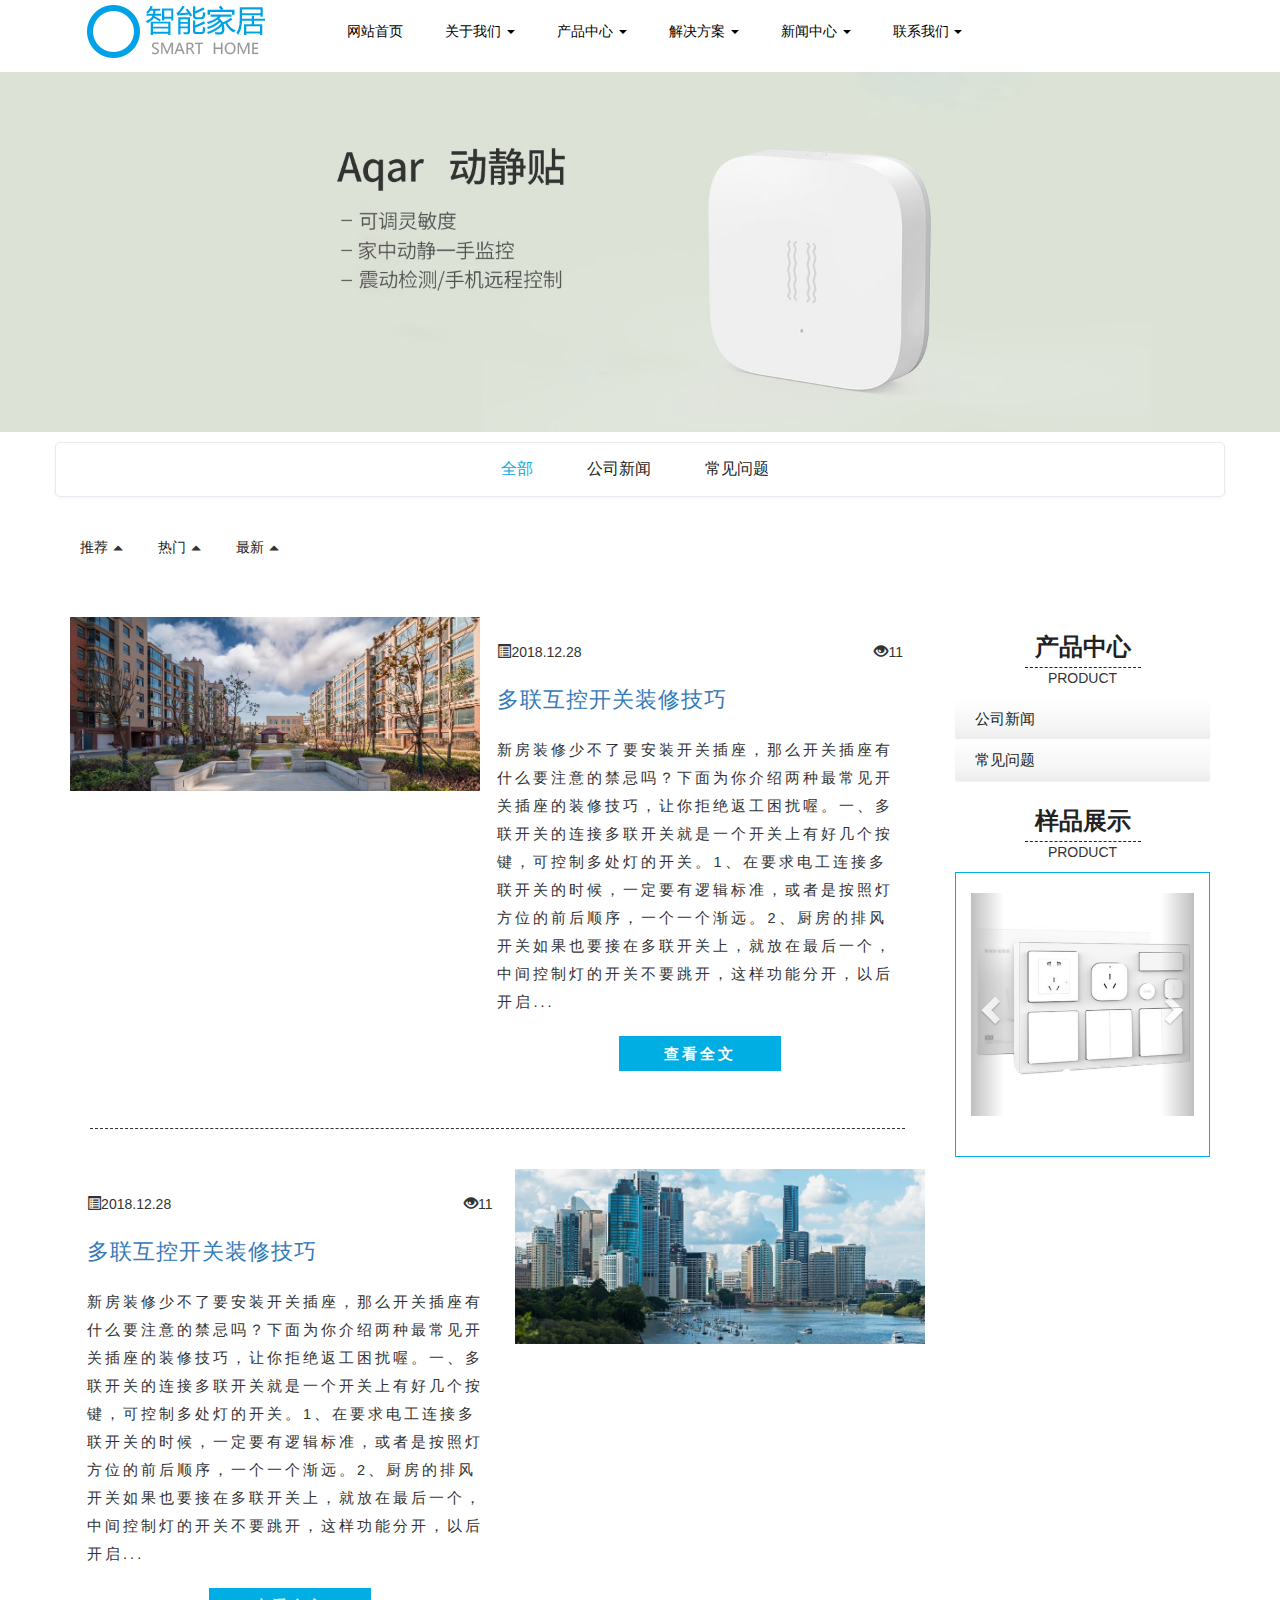
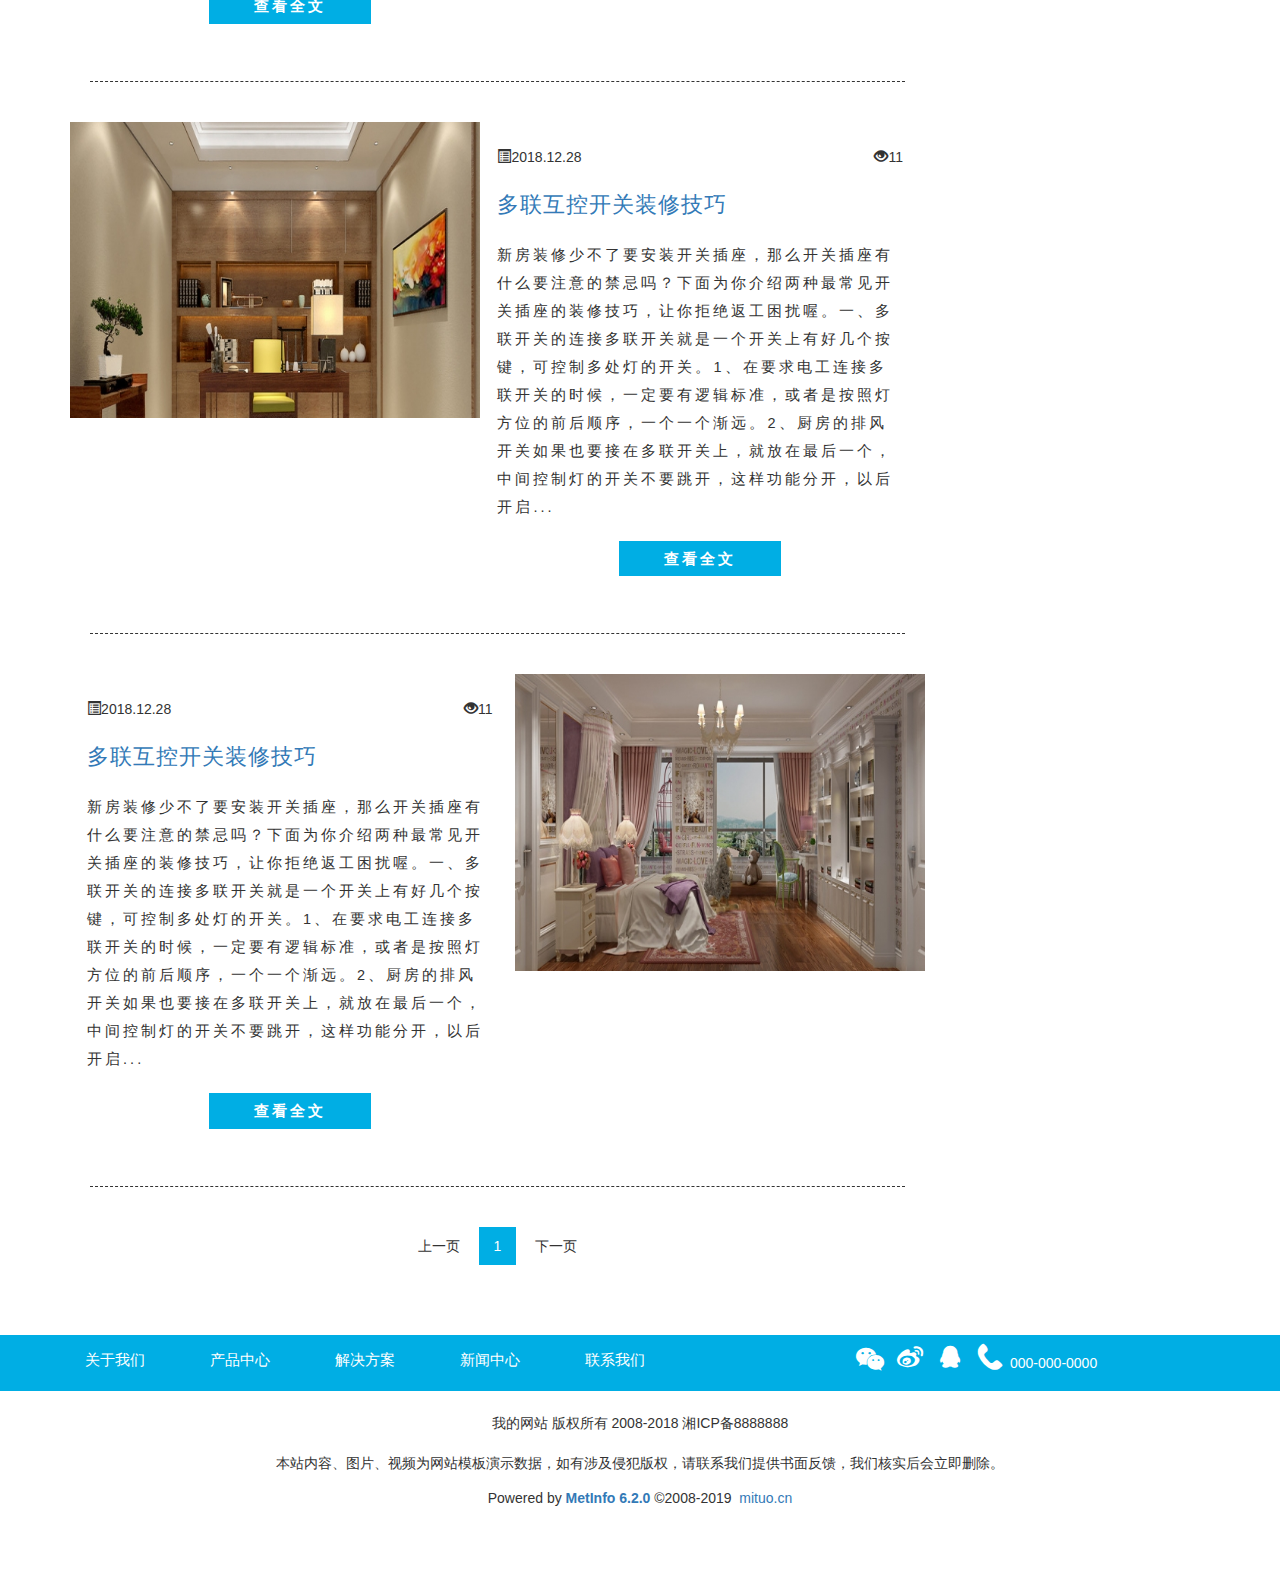
<file: html/news.html>
<!DOCTYPE html>
<html>
	<head>
		<meta charset="UTF-8">
		<title>新闻中心-智能家居设备公司响应式模板</title>
		<link rel="icon" href="../img/favicon.ico" type="image/x-icon">
		<meta name="viewport" content="width=device-width, initial-scale=1, maximum-scale=1, user-scalable=no">
		<link rel="stylesheet" href="../css/base.css" />
		<link rel="stylesheet" href="../css/bootstrap.css" />
		<link rel="stylesheet" href="../css/bootstrap.min.css" />
		<link rel="stylesheet" href="../css/news.css" />
		<link rel="stylesheet" href="../css/iconfont.css" /> 
		<script type="text/javascript" src="../js/jquery.min.js" ></script>
		<script type="text/javascript" src="../js/bootstrap.js"></script>
		<script type="text/javascript" src="../js/news.js" ></script>
	</head>
	<body>
		<header>
			<nav class="navbar-inverse navbar-fixed-top top2">
				<div class="top">
					<div class="container">
						<div class="container-fluid">
							<div class="navbar-header">
							    <button type="button" class="navbar-toggle collapsed" data-toggle="collapse" data-target="#bs-example-navbar-collapse-1" aria-expanded="false">
							        <span class="icon-bar"></span>
							        <span class="icon-bar"></span>
							        <span class="icon-bar"></span>
							     </button>
							     <a href="../index.html"><img src="../img/logo.png" style="margin-right: 50px;"/></a>
							</div>
							<div class="collapse navbar-collapse" id="bs-example-navbar-collapse-1">
							    <ul class="nav navbar-nav">
							        <li><a class="first" href="../index.html">网站首页 <span class="sr-only">(current)</span></a></li>
							        <li class="dropdown">
							        	<a href="#" class="dropdown-toggle" data-toggle="dropdown" role="button" aria-haspopup="true" aria-expanded="false">关于我们 <span class="caret"></span></a>
							        	<ul class="dropdown-menu">
							            <li><a href="../html/aboutUs.html">公司简介</a></li>
							            <li><a href="../html/aboutUs.html">智能理念</a></li>
							          	</ul>
							        </li>
							        <li class="dropdown">
							        	<a href="#" class="dropdown-toggle" data-toggle="dropdown" role="button" aria-haspopup="true" aria-expanded="false">产品中心 <span class="caret"></span></a>
							        	<ul class="dropdown-menu">
							            <li><a href="../html/product.html">智能窗帘电视</a></li>
							            <li><a href="../html/product.html">空调伴侣</a></li>
							            <li><a href="../html/product.html">智能家居套装</a></li>
							            <li><a href="../html/product.html">各种传感器</a></li>
							          	</ul>
							        </li>
							        <li class="dropdown">
							        	<a href="#" class="dropdown-toggle" data-toggle="dropdown" role="button" aria-haspopup="true" aria-expanded="false">解决方案 <span class="caret"></span></a>
							        	<ul class="dropdown-menu">
							            <li><a href="../html/solve.html">住宅</a></li>
							            <li><a href="../html/solve.html">酒店</a></li>
							            <li><a href="../html/solve.html">写字楼</a></li>
							            <li><a href="../html/solve.html">养老健康</a></li>
							          	</ul>
							        </li>
							        <li class="dropdown">
							        	<a href="#" class="dropdown-toggle" data-toggle="dropdown" role="button" aria-haspopup="true" aria-expanded="false">新闻中心 <span class="caret"></span></a>
							        	<ul class="dropdown-menu">
							            <li><a href="../html/news.html">公司新闻</a></li>
							            <li><a href="../html/news.html">常见问题</a></li>
							          	</ul>
							        </li>
							        <li class="dropdown">
							        	<a href="#" class="dropdown-toggle" data-toggle="dropdown" role="button" aria-haspopup="true" aria-expanded="false">联系我们 <span class="caret"></span></a>
							        	<ul class="dropdown-menu">
							            <li><a href="../html/contactUs.html">加盟代理</a></li>
							            <li><a href="../html/contactUs.html">在线订购</a></li>
							          	</ul>
							        </li>
							      </ul>
							    </div><!-- /.navbar-collapse -->
							</div><!-- /.container-fluid -->
						</div>
					</div>
				</div>
		    </div>
		</nav>
		</header>
		<!--大图-->
		<div class="news-img">
			<img src="../img/indexbigpic1.jpg"
			<div class="news-menu">
			<div class="container">
				<div class="row">
					<div class="card">
						<ul class="news-ul">
							<li ><a class="ck act" href="#">全部</a></li>
							<li ><a class="ck "href="#">公司新闻</a></li>
							<li ><a class="ck "href="#">常见问题</a></li>
						</ul>
					</div>
				</div>
			</div>
		</div>
		
		<div class="para">
			<div class="container">
				<div class="news-ul">
					<ul>
						<li class="l"><a href="#">推荐</a><i class="glyphicon glyphicon-triangle-top"></i></li>
						<li class="l"><a href="#">热门</a><i class="glyphicon glyphicon-triangle-top"></i></li>
						<li class="l"><a href="#">最新</a><i class="glyphicon glyphicon-triangle-top"></i></li>
					</ul>
				</div>
			</div>
		</div>
		
		<div class="news-main">
			<div class="container">
				<div class="col-md-9">
					<div class="row">
						<div class="news-list">
							<ul class="news-list-ul">
								<li>
									<div class="news-img1 l"><img src="../img/solve1.jpg" /></div>
									<div class="blog l">
										<div class="date">
											<span class="date-in"><i class="glyphicon glyphicon-list-alt"></i>2018.12.28</span>
											<p class="comments"><i class="glyphicon glyphicon-eye-open"></i>11</p>
										</div>
										<h3><a href="#"  title="多联互控开关装修技巧">多联互控开关装修技巧</a></h3>
										<p class="textp">新房装修少不了要安装开关插座，那么开关插座有什么要注意的禁忌吗？下面为你介绍两种最常见开关插座的装修技巧，让你拒绝返工困扰喔。一、多联开关的连接多联开关就是一个开关上有好几个按键，可控制多处灯的开关。1、在要求电工连接多联开关的时候，一定要有逻辑标准，或者是按照灯方位的前后顺序，一个一个渐远。2、厨房的排风开关如果也要接在多联开关上，就放在最后一个，中间控制灯的开关不要跳开，这样功能分开，以后开启...</p>
										<a class="btnaSet" title="多联互控开关装修技巧" href="#" target="_self">查看全文</a>
									</div>
									<div class="clearfix"></div>
									<i class="black"> </i>
								</li>
								<li>
									<div class="news-img1 r"><img src="../img/solve2.jpg" /></div>
									<div class="blog l">
										<div class="date">
											<span class="date-in"><i class="glyphicon glyphicon-list-alt"></i>2018.12.28</span>
											<p class="comments"><i class="glyphicon glyphicon-eye-open"></i>11</p>
										</div>
										<h3><a href="#"  title="多联互控开关装修技巧">多联互控开关装修技巧</a></h3>
										<p class="textp">新房装修少不了要安装开关插座，那么开关插座有什么要注意的禁忌吗？下面为你介绍两种最常见开关插座的装修技巧，让你拒绝返工困扰喔。一、多联开关的连接多联开关就是一个开关上有好几个按键，可控制多处灯的开关。1、在要求电工连接多联开关的时候，一定要有逻辑标准，或者是按照灯方位的前后顺序，一个一个渐远。2、厨房的排风开关如果也要接在多联开关上，就放在最后一个，中间控制灯的开关不要跳开，这样功能分开，以后开启...</p>
										<a class="btnaSet" title="多联互控开关装修技巧" href="#" target="_self">查看全文</a>
									</div>
									<div class="clearfix"></div>
									<i class="black"> </i>
								</li>
								<li>
									<div class="news-img1 l"><img src="../img/news-list7.jpg" /></div>
									<div class="blog l">
										<div class="date">
											<span class="date-in"><i class="glyphicon glyphicon-list-alt"></i>2018.12.28</span>
											<p class="comments"><i class="glyphicon glyphicon-eye-open"></i>11</p>
										</div>
										<h3><a href="#"  title="多联互控开关装修技巧">多联互控开关装修技巧</a></h3>
										<p class="textp">新房装修少不了要安装开关插座，那么开关插座有什么要注意的禁忌吗？下面为你介绍两种最常见开关插座的装修技巧，让你拒绝返工困扰喔。一、多联开关的连接多联开关就是一个开关上有好几个按键，可控制多处灯的开关。1、在要求电工连接多联开关的时候，一定要有逻辑标准，或者是按照灯方位的前后顺序，一个一个渐远。2、厨房的排风开关如果也要接在多联开关上，就放在最后一个，中间控制灯的开关不要跳开，这样功能分开，以后开启...</p>
										<a class="btnaSet" title="多联互控开关装修技巧" href="#" target="_self">查看全文</a>
									</div>
									<div class="clearfix"></div>
									<i class="black"> </i>
								</li>
								<li>
									<div class="news-img1 r"><img src="../img/news-list6.jpg" /></div>
									<div class="blog l">
										<div class="date">
											<span class="date-in"><i class="glyphicon glyphicon-list-alt"></i>2018.12.28</span>
											<p class="comments"><i class="glyphicon glyphicon-eye-open"></i>11</p>
										</div>
										<h3><a href="#"  title="多联互控开关装修技巧">多联互控开关装修技巧</a></h3>
										<p class="textp">新房装修少不了要安装开关插座，那么开关插座有什么要注意的禁忌吗？下面为你介绍两种最常见开关插座的装修技巧，让你拒绝返工困扰喔。一、多联开关的连接多联开关就是一个开关上有好几个按键，可控制多处灯的开关。1、在要求电工连接多联开关的时候，一定要有逻辑标准，或者是按照灯方位的前后顺序，一个一个渐远。2、厨房的排风开关如果也要接在多联开关上，就放在最后一个，中间控制灯的开关不要跳开，这样功能分开，以后开启...</p>
										<a class="btnaSet" title="多联互控开关装修技巧" href="#" target="_self">查看全文</a>
									</div>
									<div class="clearfix"></div>
									<i class="black"> </i>
								</li>
							</ul>
							<div class="solve-page">
								<div class="met-pager">
									<span class="PreSpan">上一页</span>
									<a href="#" class="Ahover">1</a>
									<span class="NextSpan">下一页</span>
								</div>
							</div>
						</div>
					</div>
				</div>
				<div class="col-md-3">
					<div class="row">
						<aside>
							<div class="product">
								<div class="titlebox">
				    				<span class="sidebar-tile hasborder">产品中心</span>
								    <p class="secondt">PRODUCT</p>
								</div>
								<ul class="side-column">
									<li class="side-li"><a href="#" title="公司新闻" >公司新闻</a></li>
									<li class="side-li"><a href="#" title="常见问题" >常见问题</a></li>
								</ul>
							</div>
							<div class="product-show">
								<div class="titlebox">
				    				<span class="sidebar-tile hasborder">样品展示</span>
								    <p class="secondt">PRODUCT</p>
								</div>
								<div class="imgbox">
									<div class="pic">
										<div id="carousel-example-generic" class="carousel slide" data-ride="carousel">
											
										  <ol class="carousel-indicators">
										    <li data-target="#carousel-example-generic" data-slide-to="0" class="active"></li>
										    <li data-target="#carousel-example-generic" data-slide-to="1"></li>
										     <li data-target="#carousel-example-generic" data-slide-to="2"></li>
										  </ol>
										
										  <div class="carousel-inner" role="listbox">
										    <div class="item active">
										      <img src="../img/show1.jpg" alt=" ">
										      <div class="carousel-caption">
										      </div>
										    </div>
										    <div class="item">
										      <img src="../img/show2.jpg" alt=" ">
										      <div class="carousel-caption">
										      </div>
										    </div>
										    <div class="item">
										      <img src="../img/show3.jpg" alt=" ">
										      <div class="carousel-caption">
										      </div>
										    </div>
										  </div>
										
										  <!-- Controls -->
										  <a class="left carousel-control" href="#carousel-example-generic" role="button" data-slide="prev">
										    <span class="glyphicon glyphicon-chevron-left" aria-hidden="true"></span>
										    <span class="sr-only">Previous</span>
										  </a>
										  <a class="right carousel-control" href="#carousel-example-generic" role="button" data-slide="next">
										    <span class="glyphicon glyphicon-chevron-right" aria-hidden="true"></span>
										    <span class="sr-only">Next</span>
										  </a>
										</div>
									</div>
								</div>
							</div>
						</aside>
					</div>
				</div>
			</div>
		</div>
		
		<footer>
			<!--底部导航栏-->
		<div class="footnav">
			<div class="container">
				<div class="row mob">
					<div class="footnav-left col-lg-8 col-xs-12">
						<div class="col-md-2 col-sm-2 col-xs-6 item">
							<h4><a href="#">关于我们</a></h4>
						</div>
						<div class="col-md-2 col-sm-2 col-xs-6 item">
							<h4><a href="#">产品中心</a></h4>
						</div>
						<div class="col-md-2 col-sm-2 col-xs-6 item">
							<h4><a href="#">解决方案</a></h4>
						</div>
						<div class="col-md-2 col-sm-2 col-xs-6 item">
							<h4><a href="#">新闻中心</a></h4>
						</div>
						<div class="col-md-2 col-sm-2 col-xs-6 item">
							<h4><a href="#">联系我们</a></h4>
						</div>
					</div>
					<div class="footnav-right col-lg-4 col-xs-12">
						<div class="item-r">
							<ul>
								<li><span class="iconfont" >&#xe679;</span></li>
								<li><span class="iconfont">&#xe63d;</span></li>
								<li><span class="iconfont">&#xe727;</span></li>
								<li><span class="iconfont" >&#xe680;</span><span class="tel">000-000-0000</span></li>
							</ul>
							
						</div>
					</div>
				</div>
			</div>
		</div>
		
		<div class="foot">
			<div class="container text-center">
				<p>我的网站 版权所有 2008-2018 湘ICP备8888888</p>
				<p class="foot-text">本站内容、图片、视频为网站模板演示数据，如有涉及侵犯版权，请联系我们提供书面反馈，我们核实后会立即删除。</p>
				<div class="power-by">Powered by
					<b><a href="#">MetInfo 6.2.0</a></b>
					 ©2008-2019&nbsp;
					 <a href="#">mituo.cn</a>
				</div>
			</div>
		</div>
		<!--回到顶部-->
		<button type="button" class="btn">
			<i class="glyphicon glyphicon-menu-up"></i>
		</button>
		
		<!--吸底-->
		<div class="foot-c">
			<div class="main1">
				<a href="#">
					<div class="main-item1">
						<i class="glyphicon glyphicon-earphone"></i>
						<p>电话咨询</p>
					</div>
				</a>
				<a href="product.html">
					<div class="main-item1">
						<i class="glyphicon glyphicon-asterisk"></i>
						<p>产品中心</p>
					</div>
				</a>
				<a href="contactUs.html">
					<div class="main-item1">
						<i class="glyphicon glyphicon-check"></i>
						<p>在线询价</p>
					</div>
				</a>
				<a href="#">
					<div class="main-item1">
						<i class="glyphicon glyphicon-user"></i>
						<p>QQ客服</p>
					</div>
				</a>
			</div>
		</div>
		</footer>
	</body>
</html>
</file>
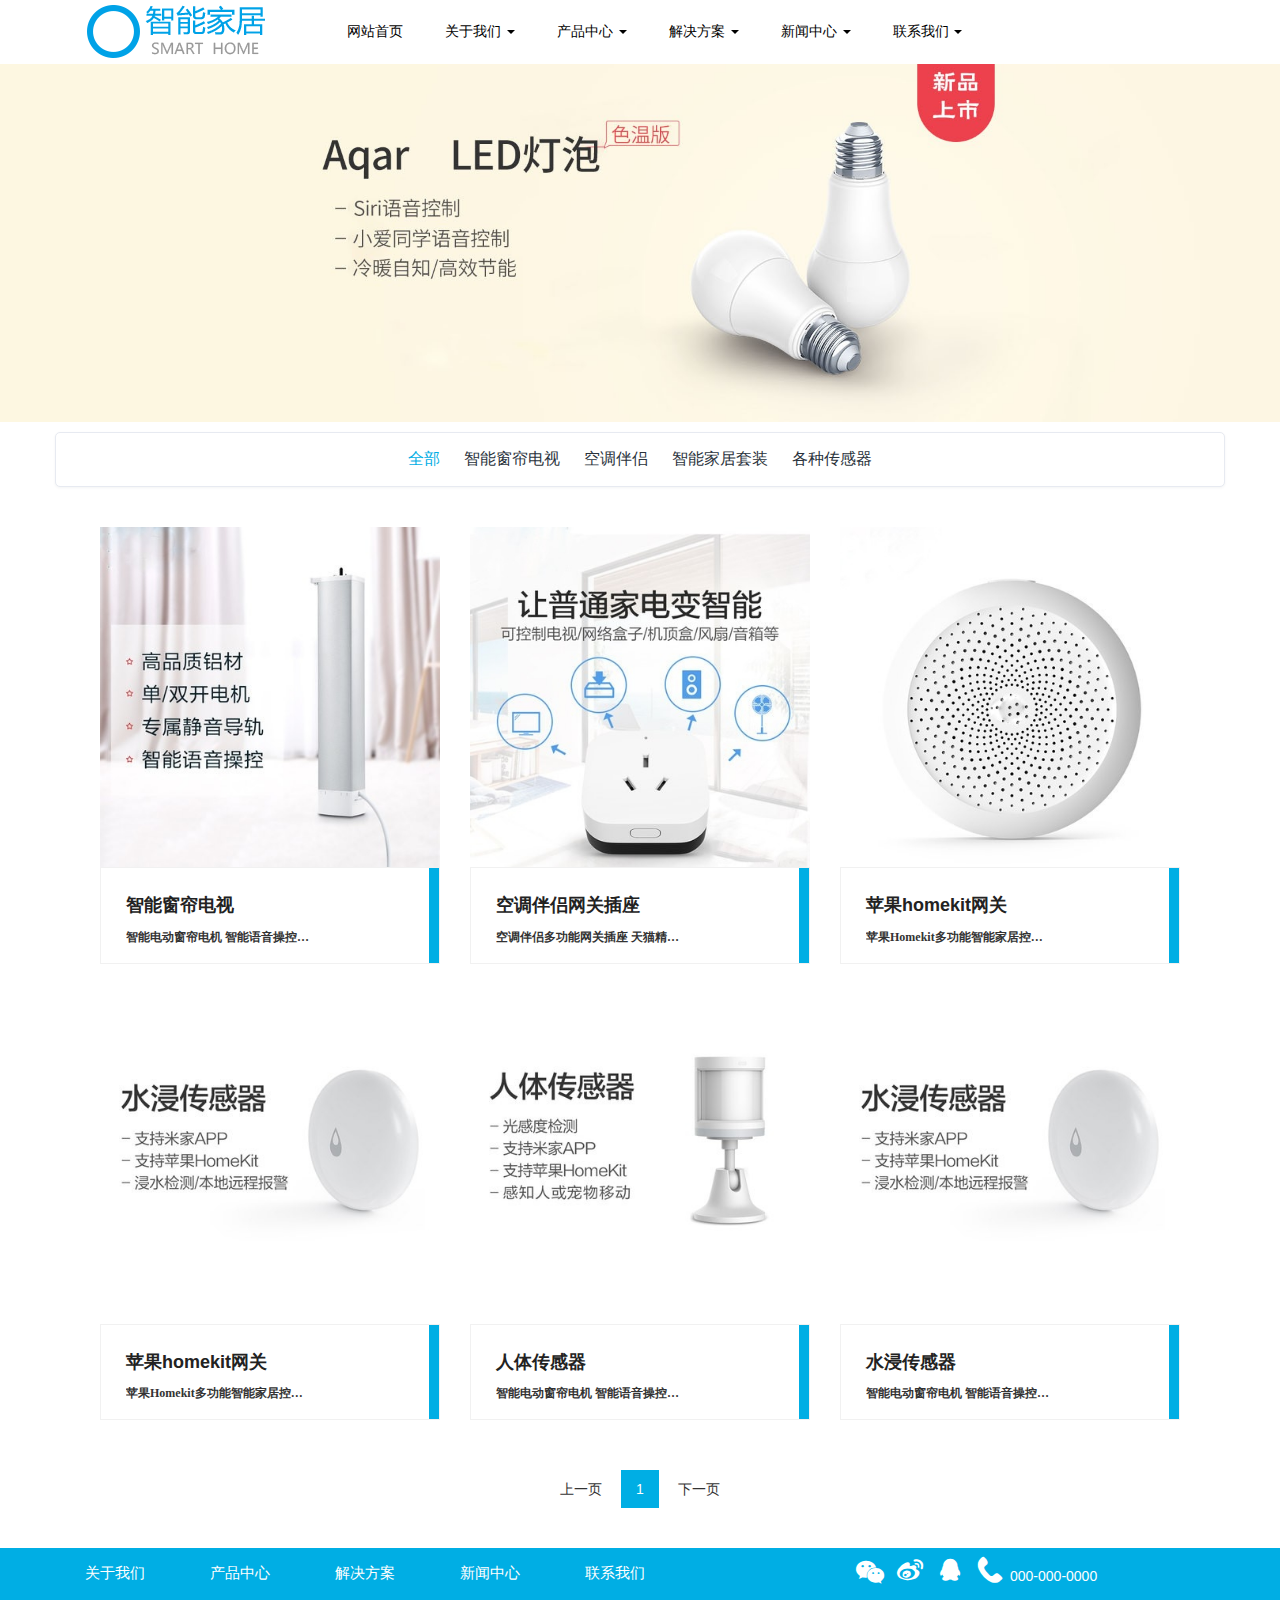
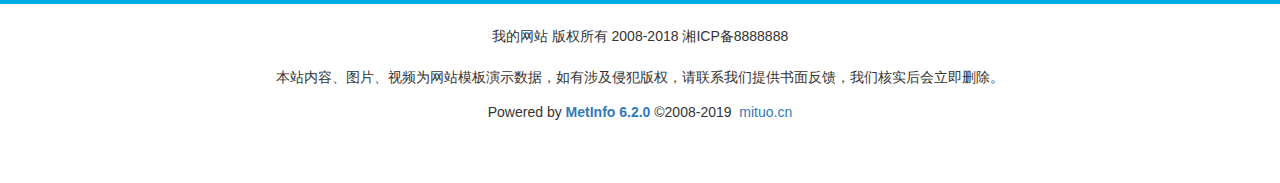
<file: html/product.html>
<!DOCTYPE html>
<html>
	<head>
		<meta charset="UTF-8">
		<title>产品中心-智能家居设备公司响应式模板</title>
		<link rel="icon" href="../img/favicon.ico">
		<meta name="viewport" content="width=device-width, initial-scale=1, maximum-scale=1, user-scalable=no">
		<link rel="stylesheet" href="../css/base.css" />
		<link rel="stylesheet" href="../css/bootstrap.css" />
		<link rel="stylesheet" href="../css/bootstrap.min.css" />
		<link rel="stylesheet" href="../css/product.css" />
		<link rel="stylesheet" href="../css/iconfont.css" /> 
		<script type="text/javascript" src="../js/jquery.min.js" ></script>
		<script type="text/javascript" src="../js/bootstrap.js"></script>
		<script type="text/javascript" src="../js/aboutUs.js" ></script>
	</head>
	<body>
		<header>
			<nav class="navbar-inverse navbar-fixed-top top2">
				<div class="top">
					<div class="container">
						<div class="container-fluid">
							<div class="navbar-header">
							    <button type="button" class="navbar-toggle collapsed" data-toggle="collapse" data-target="#bs-example-navbar-collapse-1" aria-expanded="false">
							        <span class="icon-bar"></span>
							        <span class="icon-bar"></span>
							        <span class="icon-bar"></span>
							     </button>
							     <a href="../index.html"><img src="../img/logo.png" style="margin-right: 50px;"/></a>
							</div>
							<div class="collapse navbar-collapse" id="bs-example-navbar-collapse-1">
							    <ul class="nav navbar-nav">
							        <li><a class="first" href="../index.html">网站首页 <span class="sr-only">(current)</span></a></li>
							        <li class="dropdown">
							        	<a href="#" class="dropdown-toggle" data-toggle="dropdown" role="button" aria-haspopup="true" aria-expanded="false">关于我们 <span class="caret"></span></a>
							        	<ul class="dropdown-menu">
							            <li><a href="../html/aboutUs.html">公司简介</a></li>
							            <li><a href="../html/aboutUs.html">智能理念</a></li>
							          	</ul>
							        </li>
							        <li class="dropdown">
							        	<a href="#" class="dropdown-toggle" data-toggle="dropdown" role="button" aria-haspopup="true" aria-expanded="false">产品中心 <span class="caret"></span></a>
							        	<ul class="dropdown-menu">
							            <li><a href="../html/product.html">智能窗帘电视</a></li>
							            <li><a href="../html/product.html">空调伴侣</a></li>
							            <li><a href="../html/product.html">智能家居套装</a></li>
							            <li><a href="../html/product.html">各种传感器</a></li>
							          	</ul>
							        </li>
							        <li class="dropdown">
							        	<a href="#" class="dropdown-toggle" data-toggle="dropdown" role="button" aria-haspopup="true" aria-expanded="false">解决方案 <span class="caret"></span></a>
							        	<ul class="dropdown-menu">
							            <li><a href="../html/solve.html">住宅</a></li>
							            <li><a href="../html/solve.html">酒店</a></li>
							            <li><a href="../html/solve.html">写字楼</a></li>
							            <li><a href="../html/solve.html">养老健康</a></li>
							          	</ul>
							        </li>
							        <li class="dropdown">
							        	<a href="#" class="dropdown-toggle" data-toggle="dropdown" role="button" aria-haspopup="true" aria-expanded="false">新闻中心 <span class="caret"></span></a>
							        	<ul class="dropdown-menu">
							            <li><a href="../html/news.html">公司新闻</a></li>
							            <li><a href="../html/news.html">常见问题</a></li>
							          	</ul>
							        </li>
							        <li class="dropdown">
							        	<a href="#" class="dropdown-toggle" data-toggle="dropdown" role="button" aria-haspopup="true" aria-expanded="false">联系我们 <span class="caret"></span></a>
							        	<ul class="dropdown-menu">
							            <li><a href="../html/contactUs.html">加盟代理</a></li>
							            <li><a href="../html/contactUs.html">在线订购</a></li>
							          	</ul>
							        </li>
							      </ul>
							    </div><!-- /.navbar-collapse -->
							</div><!-- /.container-fluid -->
						</div>
					</div>
				</div>
		    </div>
		</nav>
		</header>
		<div class="about-img">
			<img src="../img/bigpic.jpg" />
		</div>
		
		<!--列表-->
		</div>
		<div class="about-menu">
			<div class="container">
				<div class="row">
					<div class="card">
						<ul class="about-ul">
							<li><a class="ck act" href="#">全部</a></li>
							<li><a class="ck" href="#">智能窗帘电视</a></li>
							<li><a class="ck" href="#">空调伴侣</a></li>
							<li><a class="ck" href="#">智能家居套装</a></li>
							<li><a class="ck" href="#">各种传感器</a></li>
						</ul>
					</div>
				</div>
			</div>
		</div>
		
		<div class="product-list">
			<section class="product-list-section">
				<div class="container">
						<div class="col-xs-12 slide">
							<div class="uk-side">
								<div class="col-sm-4">
										<div class="sigle-pro">
											
											<div class="pro-img">
												<!--hover的蓝色-->
												<div class="blue1">
													<!--1-->
												</div>
												<div class="blue2">
													<!--2-->
												</div>
												<img src="../img/goods1.jpg" />
											</div>
											<div class="pro-hover">进一步了解</div>
											<div class="bottom-bar">
												<div class="sideblue"></div>
												<h5><a href="#">智能窗帘电视</a></h5>
												<p><a href="#">智能电动窗帘电机 智能语音操控开合窗帘轨道天猫精灵控制搭配网关，可让小爱同学语音操控开关窗帘</a></p>
											</div>
										</div>
									</div>
								<div class="col-sm-4">
										<div class="sigle-pro">
											
											<div class="pro-img">
												<!--hover的蓝色-->
												<div class="blue1">
													<!--1-->
												</div>
												<div class="blue2">
													<!--2-->
												</div>
												<img src="../img/goods2.jpg" />
											</div>
												
											<div class="pro-hover">进一步了解</div>
												
											<div class="bottom-bar">
												<div class="sideblue"></div>
												<h5><a href="#">空调伴侣网关插座</a></h5>
												<p><a href="#">空调伴侣多功能网关插座 天猫精灵小爱同学 APP远程操控联动必备，多功能空调插座</a></p>
											</div>
										</div>
									</div>
								<div class="col-sm-4">
										<div class="sigle-pro">
											
											<div class="pro-img">
												<!--hover的蓝色-->
												<div class="blue1">
													<!--1-->
												</div>
												<div class="blue2">
													<!--2-->
												</div>
												<img src="../img/goods3.jpg" />
											</div>
											<div class="pro-hover">进一步了解</div>
											<div class="bottom-bar">
												<div class="sideblue"></div>
												<h5><a href="#">苹果homekit网关</a></h5>
												<p><a href="#">苹果Homekit多功能智能家居控制中心siri语音控制Siri语音控制/RGB小夜灯 升级后支持米家APP</a></p>
											</div>
										</div>
									</div>
								<div class="col-sm-4">
										<div class="sigle-pro">
											
											<div class="pro-img">
												<!--hover的蓝色-->
												<div class="blue1">
													<!--1-->
												</div>
												<div class="blue2">
													<!--2-->
												</div>
												<img src="../img/goods4.jpg" />
											</div>
											<div class="pro-hover">进一步了解</div>
											<div class="bottom-bar">
												<div class="sideblue"></div>
												<h5><a href="#">苹果homekit网关</a></h5>
												<p><a href="#">苹果Homekit多功能智能家居控制中心siri语音控制Siri语音控制/RGB小夜灯 升级后支持米家APP</a></p>
											</div>
										</div>
									</div>
								<div class="col-sm-4">
										<div class="sigle-pro">
											
											<div class="pro-img">
												<!--hover的蓝色-->
												<div class="blue1">
													<!--1-->
												</div>
												<div class="blue2">
													<!--2-->
												</div>
												<img src="../img/goods5.jpg" />
											</div>
											<div class="pro-hover">进一步了解</div>
											<div class="bottom-bar">
												<div class="sideblue"></div>
												<h5><a href="#">人体传感器</a></h5>
												<p><a href="#">智能电动窗帘电机 智能语音操控开合窗帘轨道天猫精灵控制搭配网关，可让小爱同学语音操控开关窗帘</a></p>
											</div>
										</div>
								</div>
								<div class="col-sm-4">
										<div class="sigle-pro">
											<div class="pro-img">
												<!--hover的蓝色-->
												<div class="blue1">
													<!--1-->
												</div>
												<div class="blue2">
													<!--2-->
												</div>
												<img src="../img/goods4.jpg" />
											</div>
											<div class="pro-hover">进一步了解</div>
											<div class="bottom-bar">
												<div class="sideblue"></div>
												<h5><a href="#">水浸传感器</a></h5>
												<p><a href="#">智能电动窗帘电机 智能语音操控开合窗帘轨道天猫精灵控制搭配网关，可让小爱同学语音操控开关窗帘</a></p>
											</div>
										</div>
									</div>
							</div>
						</div>
					</div>
				</div>
				<div class="solve-page">
					<div class="met-pager">
						<span class="PreSpan">上一页</span>
						<a href="#" class="Ahover">1</a>
						<span class="NextSpan">下一页</span>
					</div>
				</div>
			</section>
		</div>	
		
		<footer>
			<!--底部导航栏-->
		<div class="footnav">
			<div class="container">
				<div class="row mob">
					<div class="footnav-left col-lg-8 col-xs-12">
						<div class="col-md-2 col-sm-2 col-xs-6 item">
							<h4><a href="#">关于我们</a></h4>
						</div>
						<div class="col-md-2 col-sm-2 col-xs-6 item">
							<h4><a href="#">产品中心</a></h4>
						</div>
						<div class="col-md-2 col-sm-2 col-xs-6 item">
							<h4><a href="#">解决方案</a></h4>
						</div>
						<div class="col-md-2 col-sm-2 col-xs-6 item">
							<h4><a href="#">新闻中心</a></h4>
						</div>
						<div class="col-md-2 col-sm-2 col-xs-6 item">
							<h4><a href="#">联系我们</a></h4>
						</div>
					</div>
					<div class="footnav-right col-lg-4 col-xs-12">
						<div class="item-r">
							<ul>
								<li><span class="iconfont" >&#xe679;</span></li>
								<li><span class="iconfont">&#xe63d;</span></li>
								<li><span class="iconfont">&#xe727;</span></li>
								<li><span class="iconfont" >&#xe680;</span><span class="tel">000-000-0000</span></li>
							</ul>
							
						</div>
					</div>
				</div>
			</div>
		</div>
		
		<div class="foot">
			<div class="container text-center">
				<p>我的网站 版权所有 2008-2018 湘ICP备8888888</p>
				<p class="foot-text">本站内容、图片、视频为网站模板演示数据，如有涉及侵犯版权，请联系我们提供书面反馈，我们核实后会立即删除。</p>
				<div class="power-by">Powered by
					<b><a href="#">MetInfo 6.2.0</a></b>
					 ©2008-2019&nbsp;
					 <a href="#">mituo.cn</a>
				</div>
			</div>
		</div>
		<!--回到顶部-->
		<button type="button" class="btn">
			<i class="glyphicon glyphicon-menu-up"></i>
		</button>
		
		<!--吸底-->
		<div class="foot-c">
			<div class="main1">
				<a href="#">
					<div class="main-item1">
						<i class="glyphicon glyphicon-earphone"></i>
						<p>电话咨询</p>
					</div>
				</a>
				<a href="product.html">
					<div class="main-item1">
						<i class="glyphicon glyphicon-asterisk"></i>
						<p>产品中心</p>
					</div>
				</a>
				<a href="contactUs.html">
					<div class="main-item1">
						<i class="glyphicon glyphicon-check"></i>
						<p>在线询价</p>
					</div>
				</a>
				<a href="#">
					<div class="main-item1">
						<i class="glyphicon glyphicon-user"></i>
						<p>QQ客服</p>
					</div>
				</a>
			</div>
		</div>
		</footer>
	</body>
</html>
</file>
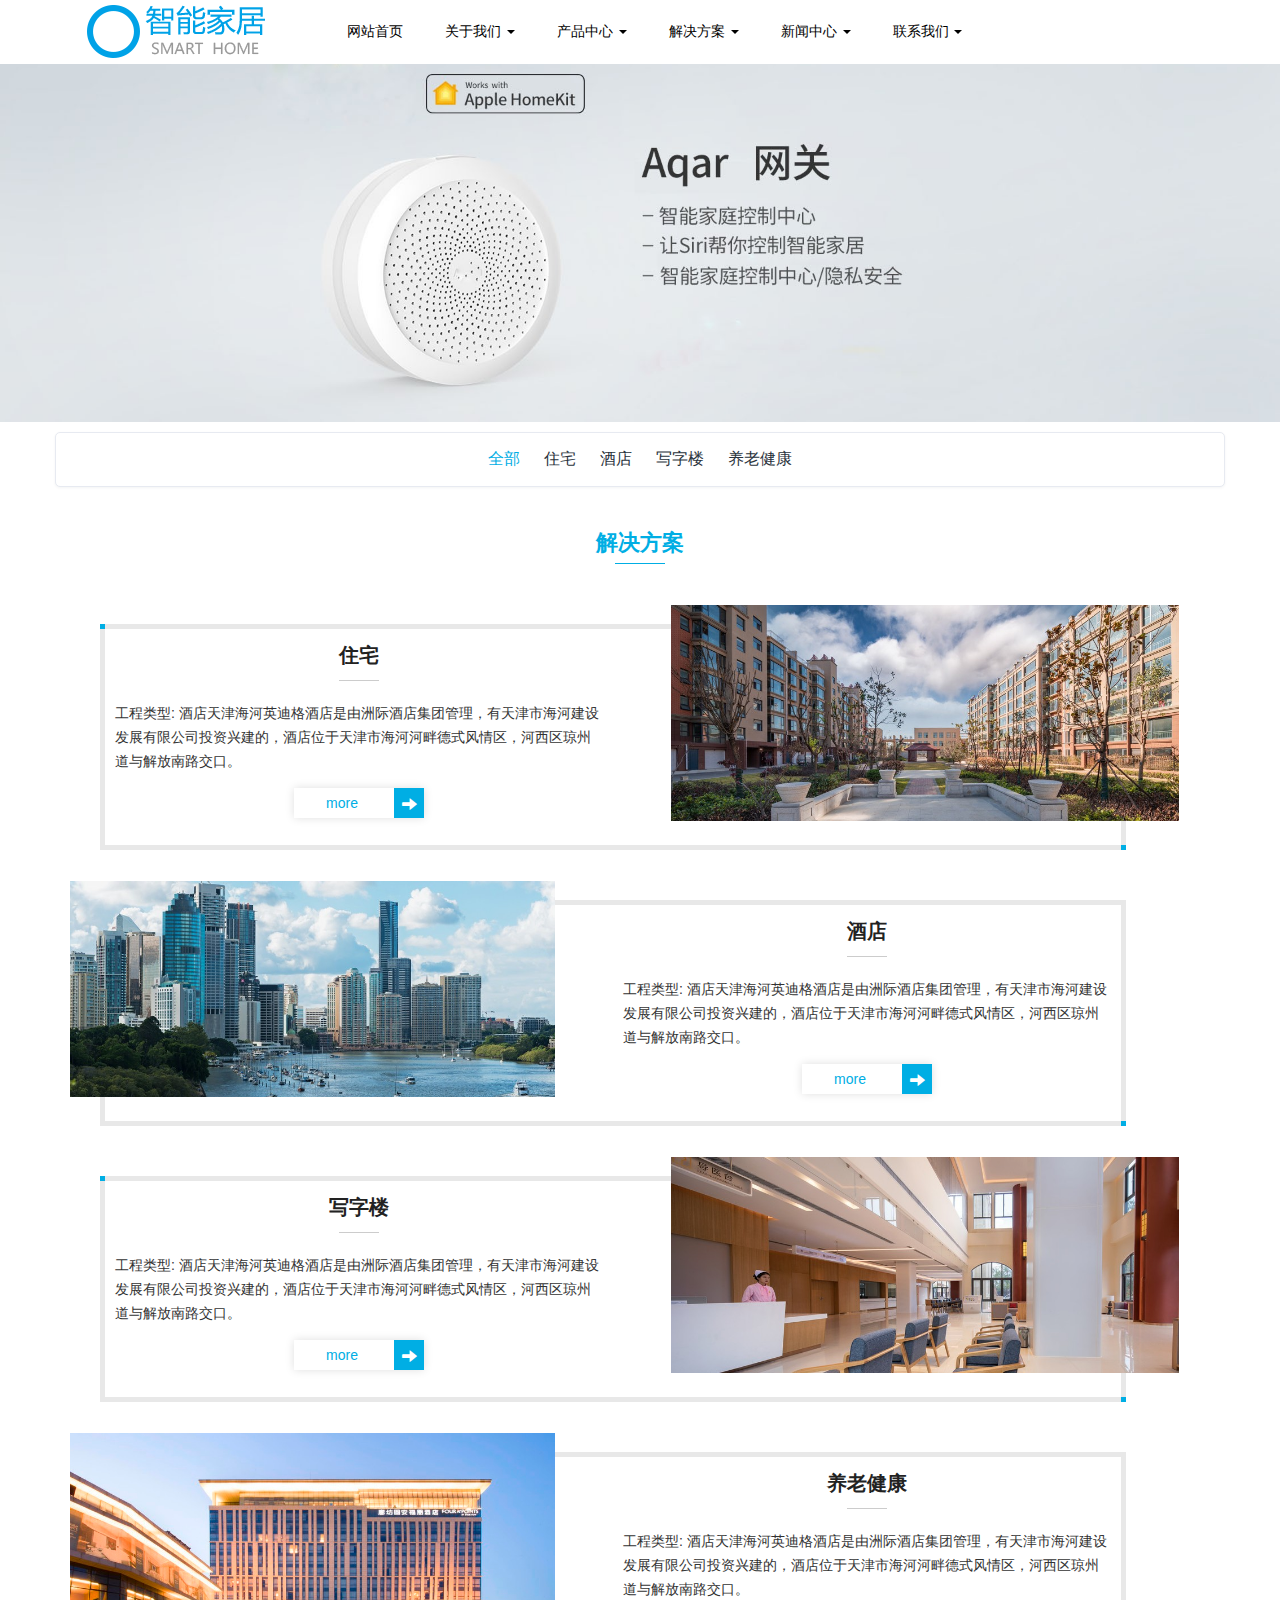
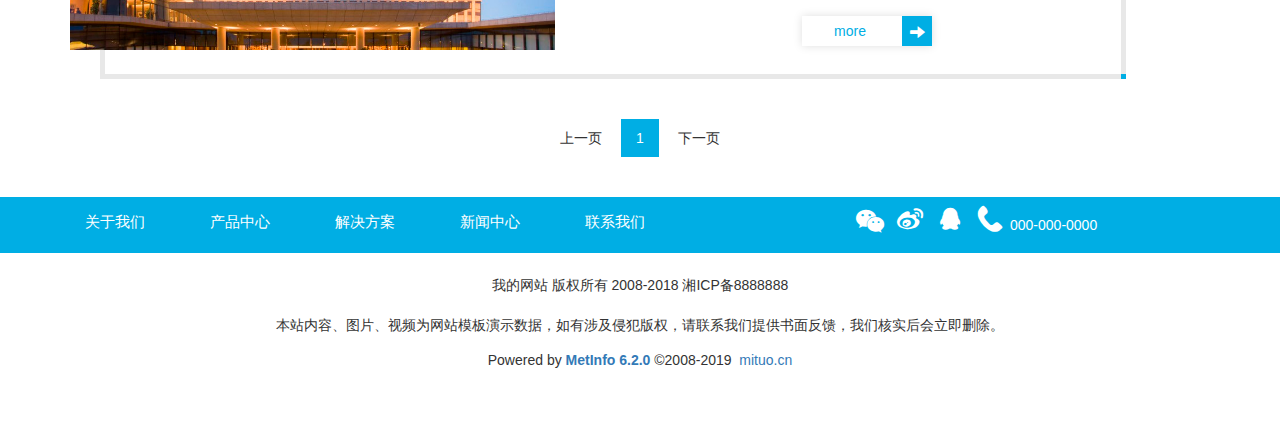
<file: html/solve.html>
<!DOCTYPE html>
<html>
	<head>
		<meta charset="UTF-8">
		<title>解决方案-智能家居设备公司响应式模板</title>
		<link rel="icon" href="../img/favicon.ico" type="image/x-icon">
		<meta name="viewport" content="width=device-width, initial-scale=1, maximum-scale=1, user-scalable=no">
		<link rel="stylesheet" href="../css/base.css" />
		<link rel="stylesheet" href="../css/bootstrap.css" />
		<link rel="stylesheet" href="../css/bootstrap.min.css" />
		<link rel="stylesheet" href="../css/solve.css" />
		<link rel="stylesheet" href="../css/iconfont.css" /> 
		<script type="text/javascript" src="../js/jquery.min.js" ></script>
		<script type="text/javascript" src="../js/bootstrap.js"></script>
		<script type="text/javascript" src="../js/solve.js" ></script>
	</head>
	<body>
		<header>
			<nav class="navbar-inverse navbar-fixed-top top2">
				<div class="top">
					<div class="container">
						<div class="container-fluid">
							<div class="navbar-header">
							    <button type="button" class="navbar-toggle collapsed" data-toggle="collapse" data-target="#bs-example-navbar-collapse-1" aria-expanded="false">
							        <span class="icon-bar"></span>
							        <span class="icon-bar"></span>
							        <span class="icon-bar"></span>
							     </button>
							     <a href="../index.html"><img src="../img/logo.png" style="margin-right: 50px;"/></a>
							</div>
							<div class="collapse navbar-collapse" id="bs-example-navbar-collapse-1">
							    <ul class="nav navbar-nav">
							        <li><a class="first" href="../index.html">网站首页 <span class="sr-only">(current)</span></a></li>
							        <li class="dropdown">
							        	<a href="#" class="dropdown-toggle" data-toggle="dropdown" role="button" aria-haspopup="true" aria-expanded="false">关于我们 <span class="caret"></span></a>
							        	<ul class="dropdown-menu">
							            <li><a href="../html/aboutUs.html">公司简介</a></li>
							            <li><a href="../html/aboutUs.html">智能理念</a></li>
							          	</ul>
							        </li>
							        <li class="dropdown">
							        	<a href="#" class="dropdown-toggle" data-toggle="dropdown" role="button" aria-haspopup="true" aria-expanded="false">产品中心 <span class="caret"></span></a>
							        	<ul class="dropdown-menu">
							            <li><a href="../html/product.html">智能窗帘电视</a></li>
							            <li><a href="../html/product.html">空调伴侣</a></li>
							            <li><a href="../html/product.html">智能家居套装</a></li>
							            <li><a href="../html/product.html">各种传感器</a></li>
							          	</ul>
							        </li>
							        <li class="dropdown">
							        	<a href="#" class="dropdown-toggle" data-toggle="dropdown" role="button" aria-haspopup="true" aria-expanded="false">解决方案 <span class="caret"></span></a>
							        	<ul class="dropdown-menu">
							            <li><a href="../html/solve.html">住宅</a></li>
							            <li><a href="../html/solve.html">酒店</a></li>
							            <li><a href="../html/solve.html">写字楼</a></li>
							            <li><a href="../html/solve.html">养老健康</a></li>
							          	</ul>
							        </li>
							        <li class="dropdown">
							        	<a href="#" class="dropdown-toggle" data-toggle="dropdown" role="button" aria-haspopup="true" aria-expanded="false">新闻中心 <span class="caret"></span></a>
							        	<ul class="dropdown-menu">
							            <li><a href="../html/news.html">公司新闻</a></li>
							            <li><a href="../html/news.html">常见问题</a></li>
							          	</ul>
							        </li>
							        <li class="dropdown">
							        	<a href="#" class="dropdown-toggle" data-toggle="dropdown" role="button" aria-haspopup="true" aria-expanded="false">联系我们 <span class="caret"></span></a>
							        	<ul class="dropdown-menu">
							            <li><a href="../html/contactUs.html">加盟代理</a></li>
							            <li><a href="../html/contactUs.html">在线订购</a></li>
							          	</ul>
							        </li>
							      </ul>
							    </div><!-- /.navbar-collapse -->
							</div><!-- /.container-fluid -->
						</div>
					</div>
				</div>
		    </div>
		</nav>
		</header>
		
		<!--大图-->
		<div class="solve-img">
			<img src="../img/indexbigpic2.jpg" />
			
		<!--列表-->
		</div>
		<div class="solve-menu">
			<div class="container">
				<div class="row">
					<div class="card">
						<ul class="solve-ul">
							<li ><a class="ck act" href="#">全部</a></li>
							<li ><a class="ck "href="#">住宅</a></li>
							<li ><a class="ck "href="#">酒店</a></li>
							<li ><a class="ck "href="#">写字楼</a></li>
							<li><a class="ck "href="#">养老健康</a></li>
						</ul>
					</div>
				</div>
			</div>
		</div>
		
		<!--解决方案-->
		<div class="solve-list">
			<div class="container">
				<div class="solve-title">
					<h2><span>解决方案</span></h2>
				</div>
				<ul class="solve-list-ul">
					<li class="solve-list-ul-li">
						<i class="ii"></i>
						<div class="li-img li-img-r">
							<a href="#"><img src="../img/solve1.jpg"/></a>
						</div>
						<div class="li-text li-text-r">
							<div class="text-a">
								<a href="#"><h2>住宅</h2></a>
								<p>工程类型: 酒店天津海河英迪格酒店是由洲际酒店集团管理，有天津市海河建设发展有限公司投资兴建的，酒店位于天津市海河河畔德式风情区，河西区琼州道与解放南路交口。</p>
								<a class="solve-more" href="#">
									<span>more</span>&nbsp;
									<i class="more-right">
										<span><i class="glyphicon glyphicon-arrow-right"></i></span>
									</i>
								</a>
							</div>
						</div>
					</li>
					<li class="solve-list-ul-li">
						<i class="ii"></i>
						<div class="li-img li-img-l">
							<a href="#"><img src="../img/solve2.jpg"/></a>
						</div>
						<div class="li-text li-text-l">
							<div class="text-a">
								<a href="#"><h2>酒店</h2></a>
								<p>工程类型: 酒店天津海河英迪格酒店是由洲际酒店集团管理，有天津市海河建设发展有限公司投资兴建的，酒店位于天津市海河河畔德式风情区，河西区琼州道与解放南路交口。</p>
								<a class="solve-more" href="#">
									<span>more</span>&nbsp;
									<i class="more-right">
										<span><i class="glyphicon glyphicon-arrow-right"></i></span>
									</i>
								</a>
							</div>
						</div>
					</li>
					<li class="solve-list-ul-li">
						<i class="ii"></i>
						<div class="li-img li-img-r">
							<a href="#"><img src="../img/solve3.jpg"/></a>
						</div>
						<div class="li-text li-text-r">
							<div class="text-a">
								<a href="#"><h2>写字楼</h2></a>
								<p>工程类型: 酒店天津海河英迪格酒店是由洲际酒店集团管理，有天津市海河建设发展有限公司投资兴建的，酒店位于天津市海河河畔德式风情区，河西区琼州道与解放南路交口。</p>
								<a class="solve-more" href="#">
									<span>more</span>&nbsp;
									<i class="more-right">
										<span><i class="glyphicon glyphicon-arrow-right"></i></span>
									</i>
								</a>
							</div>
						</div>
					</li>
					<li class="solve-list-ul-li">
						<i class="ii"></i>
						<div class="li-img li-img-l">
							<a href="#"><img src="../img/solve4.jpg"/></a>
						</div>
						<div class="li-text li-text-l">
							<div class="text-a">
								<a href="#"><h2>养老健康</h2></a>
								<p>工程类型: 酒店天津海河英迪格酒店是由洲际酒店集团管理，有天津市海河建设发展有限公司投资兴建的，酒店位于天津市海河河畔德式风情区，河西区琼州道与解放南路交口。</p>
								<a class="solve-more" href="#">
									<span>more</span>&nbsp;
									<i class="more-right">
										<span><i class="glyphicon glyphicon-arrow-right"></i></span>
									</i>
								</a>
							</div>
						</div>
					</li>	
				</ul>
				
				<div class="solve-page">
					<div class="met-pager">
						<span class="PreSpan">上一页</span>
						<a href="#" class="Ahover">1</a>
						<span class="NextSpan">下一页</span>
					</div>
				</div>
			</div>
		</div>
		
		
		<footer>
			<!--底部导航栏-->
		<div class="footnav">
			<div class="container">
				<div class="row mob">
					<div class="footnav-left col-lg-8 col-xs-12">
						<div class="col-md-2 col-sm-2 col-xs-6 item">
							<h4><a href="#">关于我们</a></h4>
						</div>
						<div class="col-md-2 col-sm-2 col-xs-6 item">
							<h4><a href="#">产品中心</a></h4>
						</div>
						<div class="col-md-2 col-sm-2 col-xs-6 item">
							<h4><a href="#">解决方案</a></h4>
						</div>
						<div class="col-md-2 col-sm-2 col-xs-6 item">
							<h4><a href="#">新闻中心</a></h4>
						</div>
						<div class="col-md-2 col-sm-2 col-xs-6 item">
							<h4><a href="#">联系我们</a></h4>
						</div>
					</div>
					<div class="footnav-right col-lg-4 col-xs-12">
						<div class="item-r">
							<ul>
								<li><span class="iconfont" >&#xe679;</span></li>
								<li><span class="iconfont">&#xe63d;</span></li>
								<li><span class="iconfont">&#xe727;</span></li>
								<li><span class="iconfont" >&#xe680;</span><span class="tel">000-000-0000</span></li>
							</ul>
							
						</div>
					</div>
				</div>
			</div>
		</div>
		
		<div class="foot">
			<div class="container text-center">
				<p>我的网站 版权所有 2008-2018 湘ICP备8888888</p>
				<p class="foot-text">本站内容、图片、视频为网站模板演示数据，如有涉及侵犯版权，请联系我们提供书面反馈，我们核实后会立即删除。</p>
				<div class="power-by">Powered by
					<b><a href="#">MetInfo 6.2.0</a></b>
					 ©2008-2019&nbsp;
					 <a href="#">mituo.cn</a>
				</div>
			</div>
		</div>
		<!--回到顶部-->
		<button type="button" class="btn">
			<i class="glyphicon glyphicon-menu-up"></i>
		</button>
		
		<!--吸底-->
		<div class="foot-c">
			<div class="main1">
				<a href="#">
					<div class="main-item1">
						<i class="glyphicon glyphicon-earphone"></i>
						<p>电话咨询</p>
					</div>
				</a>
				<a href="product.html">
					<div class="main-item1">
						<i class="glyphicon glyphicon-asterisk"></i>
						<p>产品中心</p>
					</div>
				</a>
				<a href="contactUs.html">
					<div class="main-item1">
						<i class="glyphicon glyphicon-check"></i>
						<p>在线询价</p>
					</div>
				</a>
				<a href="#">
					<div class="main-item1">
						<i class="glyphicon glyphicon-user"></i>
						<p>QQ客服</p>
					</div>
				</a>
			</div>
		</div>
		</footer>
	</body>
</html>
</file>
<file: css/base.css>
body,ol,ul,h1,h2,h3,h4,h5,h6,p,th,td,dl,dd,form,fieldset,legend,input,textarea,select{margin:0;padding:0}
body{font:12px "微软雅黑","Arial Narrow",HELVETICA;background:#FFFFFF;}
a{color:#172c45;text-decoration:none} 
a:hover{color:#cd0200;text-decoration:underline} 
em,i{font-style:normal}   li{list-style:none}
img{border:0;vertical-align:middle} 
table{border-collapse:collapse;border-spacing:0}
p{word-wrap:break-word}
.t{ width: 100%; }
.c{width: 1100px;margin: 0 auto;}
.l{float: left;}
.r{float: right;}
</file>
<file: css/index.css>
*{
	margin: 0;
	padding: 0;
}
a{
	text-decoration: none!important;
}
/*上面头部*/
header{
	height:auto;
	widows: 100%;
	/*background-color: peachpuff;*/
	/*border-bottom: 1px solid #e4eaec;*/
}
/*最上面的输入那一栏*/
.top{
	border-bottom: 1px solid #e4eaec;
}

/*输入框*/
.form-control {
	border: 1px solid #e4eaec;
	border-radius: 1px;
	height: 41px;
	border: 1px solid #e4eaec;
	}
/*输入框后面的按钮*/
.btn{
	line-height: 2.0880;
	border-radius: 0;
	background-color: #00aee4;
	border: none;
}
/*列表子页面的那一栏*/
.top2{
	background-color: white;
	/*margin-top: 10px;*/
}
.vertical-align-middle {
    vertical-align: middle;
}
.input-group{
	margin-top: 10px;
}

.navbar-nav li{
	padding:6px 6px ;
}
.navbar-nav>li>.first{
	border-bottom-color: #00a2e7;
}


.navbar-brand{
	text-decoration: none;
	
}
.navbar-nav{
	color: black;
}
.navbar-inverse .navbar-nav>li>a {
    color: black;
    border-bottom: 2px solid white;
}
.navbar-inverse .navbar-nav .open .dropdown-menu>li>a {
    color: black;
}

.navbar-inverse .navbar-nav .open .dropdown-menu>li>a:hover {
    color: black;
}

.navbar-inverse .navbar-nav>.open>a, .navbar-inverse .navbar-nav>.open>a:focus, .navbar-inverse .navbar-nav>.open>a:hover {
    color: black;
    background-color: white;
    border-bottom-color:#00a2e7;
}

.navbar-toggle{
	background: #00aee4;
	border: none;
}
.navbar-toggle:hover{
	background: #00aee4!important;
	border: none;
}

@media only screen and (min-width: 768px) and (max-width: 992px ) {
.pic{
	margin-top:124px !important;
	}
}
/*轮播*/
.pic{
	margin-top: 60px;
}

/*智能四大优势*/
.superiority{
	/*background: chartreuse;*/
	padding: 70px 0px;
	width: 100%;
    overflow: hidden;
    text-align: center!important;
    color: #2a333c;
    /*position: relative;*/
}
.super-fonth2{
	font-size: 36px;
    font-weight: 300;
    color: #222222;
    margin: 0 0 15px 0;
    line-height: 1.2;
    font-family: "Helvetica Neue",Helvetica,Arial,sans-serif;
}
.super-fontp{
	font-size: 16px;
    color: #333333;
}
.super-ul{
	position: relative;
	top: 200px;
}

.super-ul>li{
	margin: 50px 0 0;
}
.super-ul>li>a{
	text-decoration: none;
}
.super-ul>li>a>.super-fonth3:hover{
	text-decoration: none;
	color: #39f;
}

.super-ul h3{
	font-size: 20px;
	color: #222222;
	/*margin-top: 20px;*/
	margin-bottom: 5px;
}
@media screen and (max-width: 768px){
    .super-fonth2{
        font-size: 28px; 
       }
    .super-ul>li>a>.super-fonth3{
    	font-size: 14px; 
    	margin-top: 5px;
    }
}

/*智能四大优势*/
.one{
	width: 100%;
	position: relative;
	left: 0;
	top: 0;
	animation: animate 1s ease;
}
@keyframes animate{
    from {
        top : -200px;
        opacity: 0;
    }
    to {
        top : 0px;
        opacity: 1;
    }
}


/*产品展示*/
.product-list{
	background-color: #f2f2f2;
	padding: 70px 0px!important;
	color: #2a333c;
}
.section-top{
	text-align: center;
	padding-bottom: 40px!important;
	position: relative;
	left: 0;
	top: 200px;
}
.list{
	position: relative;
	left: 0;
	top: 200px;
}

.product-list .section-title {
    display: inline-block;
    padding-bottom: 16px;
    position: relative;
    text-align: center;
}
.product-list .section-title::before {
    background: #00aee4;
    bottom: 0px;
    content: '';
    height: 1px;
    left: calc(50% - 22px);
    position: absolute;
    width: 55px;
}

.product-list .section-title h2 {
    color: #222222;
    font-family: 'Lato',sans-serif;
    font-weight: 700;
    font-size: 30px;
    text-transform: uppercase;
    margin: 0;
}
.menu{
    margin-top: -3px;
    /*position: relative;*/
    padding-bottom: 44px;
    text-align: center;
    overflow: hidden;
}
.menu ul{
	display: inline-block;
	/*position:absolute;*/
	margin: 0 auto;
	
}
@media only screen and (max-width: 768px) {
.menu ul li{
	list-style: none !important;
	float: left !important;
	margin-right: 6px !important;
	text-align: center !important;
}
}
.menu ul li{
	list-style: none;
	float: left;
	margin-right: 36px;
	text-align: center;
}
.menu ul li a {
    color: #222222;
    font-family: "Lato-Medium";
    font-size: 14px;
    line-height: 17px;
    position: relative;
    text-decoration: none;
    text-transform: uppercase;
}
.menu ul li a:hover {
	color: #39f;
}
.menu>ul>.menu-active>a{
	color: #39f;
}

/*产品排列*/
.pro-img{
	overflow: hidden;
	position: relative;
}
.pro-img img{
	width: 100%;	
}
.product-list .pro-image::before {
    background: #00aee4;
    content: '';
    height: 0%;
    position: absolute;
    top: 0px;
    left: 0px;
    transition: all .30s linear;
    width: 100%;
    z-index: 1;
}

.product-list .pro-hover {
    background: #fff none repeat scroll 0 0;
    border-radius: 30px;
    box-shadow: 0 10px 30px rgba(0, 0, 0, 0.2);
    height: 52px;
    left: calc(50% - 108px);
    position: absolute;
    top: calc(50% - 68px);
    visibility: hidden;
    width: 215px;
    z-index: 9;
    color: #39f;
    text-align: center;
    line-height: 52px;
	/*transition: 1s;*/    
}
/*中间的进一步了解动画*/
@keyframes dong{
    0% {
        transform: scale(1.1,1.1);
    }
    25% {
       transform: scale(1,1);
    }
    50% {
      	transform: scale(1.1,1.1);
    }
    100% {
       transform: scale(1,1);
    }
}

.bottom-bar{
	border: 1px solid #f1f1f1;
    padding-bottom: 20px;
    padding-top: 18px;
    padding-left: 25px;
    position: relative;
}
.bottom-bar h5 a{
	color: #222222;
    font-family: 'Lato',sans-serif;
    font-weight: 700;
    font-size: 18px;
    overflow: hidden;
    text-overflow: ellipsis;
    white-space: nowrap;
}
.bottom-bar p{
    color: #333333!important;
    width: 60%;
    font-family: 'Lato';
    font-weight: 600;
    font-size: 12px;
    overflow: hidden;
    text-overflow: ellipsis;
    white-space: nowrap;
    margin-bottom: 0px;
    height: 17px;
    line-height: 22px;
}
.bottom-bar p a{
    color: #333333;
}
.product-list .bottom-bar ::before {
    background: #00aee4;
    content: '';
    height: 100%;
    right: 0px;
    bottom: 0px;
    position: absolute;
    transition: all .30s linear;
    width: 10px;
}

.pro-img{
	position: relative;
}
.pro-img .blue1{
	width: 100%;
	background-color: #00aee4;
	/*height: 50%;*/
	position: absolute;
	top: 0;
	left: 0;
	z-index: 2;
	/*animation: down1 1s ;*/
}

.pro-img .blue2{
	width: 100%;
	background-color: #00aee4;
	/*height: 50%;*/
	position: absolute;
	bottom: 0;
	left: 0;
	z-index: 2;
	/*animation: down2 1s ;*/
}
/*图片的关门动画*/
@keyframes down1{
    0% {
        /*top : 0px;*/
        height: 0px;
        opacity: 0;
    }
    100% {
        /*top : 50px;*/
        height: 50%;
        opacity: 1;
    }
}
@keyframes down2{
    0% {
        height: 0px;
        opacity: 0;
    }
    100% {
        height: 50%;
        opacity: 1;
    }
}

.product-list .bottom-bar .sideblue{
    background: #00aee4;
    content: '';
    /*height: 100%;*/
    left: 0px;
    bottom: 0px;
    position: absolute;
    /*animation: sideblueup 1s ease;*/
    width: 10px;
}

@keyframes sideblueup{
	0% {
        height: 0px;
        opacity: 0;
    }
    100% {
        height: 100%;
        opacity: 1;
    }
}

.col-sm-4 :hover .pro-hover {
    visibility: visible;
    animation: dong 1s ;
}
.col-sm-4 :hover .pro-img .blue2{
	animation: down2 1s ;
	height: 50%;
}
.col-sm-4 :hover .pro-img .blue1{
	animation: down1 1s ;
	height: 50%;
}
.col-sm-4 :hover .bottom-bar .sideblue{
    animation: sideblueup 1s ease;
	height: 100%;
}

.pro-hover:hover{
	background-color: #00aee4;
	color: white;
	text-decoration: none;
	cursor: pointer;
	transition: 1s;
}

/*分页符号*/
.uk-btn{
	margin-top: 50px;
	/*margin-bottom: 10px;*/
}

/*关于我们*/
.about{
    padding: 50px 0;
}
.about-head{
	text-align: center;
}
.about-head h2{
	margin: 0;
	padding: 0;
}
.xian{
	width: 20px;
    height: 2px;
    background: #222222;
    background: ;
    margin: 10px auto;
}
.subtitle{
	margin: 0 0 15px 0;
    color: #000000;
}
.about .mainbox {
    overflow: hidden;
    padding: 10px;
    background: #f0f0f0;
    padding: 10px;
}
.about .mainbox .about-p {
    color: #333333;
    font-weight: bold;
    margin-top: 25px;
}
.about-text{
    padding: 0;
    color: #000000;
    font-size: 13px;
    background: none;
    line-height: 28px;
    overflow: hidden;
}

.more {
    display: inline-block;
    transition: all .6s cubic-bezier(.215, .61, .355, 1);
    border: 1px solid;
    border-color: #333333;
    margin-top: 20px;
    margin-bottom: 20px;
    padding: 6px 20px;
    border-radius: 6px;
    color: #333333;
}

.more:hover{
	background-color: #00aee4;
	color: white;
	border-color: #00aee4;
}

.about-img img {
    width: 100%;
}

.bottom-xian{
	margin-top: 80px;
	width: 100%;
    height: 1px;
    background: #f5f5f5;
    /*position: absolute;*/
    left: 0;
    top: 28px;
    z-index: 1;
}
/*热点新闻*/
.new-list{
	padding: 60px 0;
	display: block;
	position: relative;
	top:200px;
}
.new-title{
	display: block;
	overflow: hidden;
	/*margin-bottom: 10px;*/
	/*height: 70px;*/
}
.title-name {
    float: none;
    text-align: center;
    display: block;
    /*width: 100%;*/
    padding-top: 10px;
}

.title-name>h3 {
    margin-bottom: 10px;
    font-size: 22px;
    font-weight: normal;
    margin-top: 0;
    color: #222222;
}

.title-move{
	float: right;
    line-height: 24px;
    text-align: center;
    padding-top: 10px;
    clear: both;
}
.title-move i{
    float: left;
    width: 40px;
    display: block;
    font-size: 13px;
    font-weight: bolder;
    border: 1px solid #000000;
    cursor: pointer;
    display: inline-block;
    
}

.title-move .fa-chevron-left {
    border-top-left-radius: 5px;
    border-bottom-left-radius: 5px;
}
.title-move .fa-chevron-right {
    border-top-right-radius: 5px;
    border-bottom-right-radius: 5px;
}

.title-move .fa-chevron-left:hover,
.title-move .fa-chevron-right:hover{
	background-color: #00aee4;
	border-color: #00aee4;
}

/*.fox{
	margin: 7px -7px;
	overflow: hidden;
}
.fox ul {
    width: 100%;
    list-style: none;
    margin: 0;
    padding: 0;
    overflow: hidden;
}

.fox ul li{
    float: left;
    list-style: none;
    margin: 0;
    padding: 7px;
}*/

.fox{
    width:100%;
    margin: 7px -7px;
    overflow: hidden;
}
.fox ul li{
    width:11.11%;
    float: left;
    list-style: none;
}
        	
.fox ul {
    width:225%;
    list-style: none;
    position: relative;
}
.fox ul li img{
    width: 100%;
    transform: scale(0.97);
    
}
@media only screen and (min-width: 768px) and (max-width: 992px) {	        	
	.fox ul {
		width:300%;
		position: relative;
	}
}
@media only screen and (min-width: 600px) and (max-width: 767px) {
	.fox ul {
	    width:450%;
	    position: relative;
	}
}
@media only screen and (max-width: 600px) {
	.fox ul {
	    width:900%;
	    position: relative;
	}
}

.lunbo{
	position: relative;
}

.lun>a{
	overflow: hidden;
}

.lun:hover{
	/*box-shadow: 5px 5px 5px navajowhite;*/
	box-shadow: 0 2px 2px rgba(10,16,20,.24),0 0 2px rgba(10,16,20,.12);
	transform: translateY(-8px);
	animation: hov 1s ease;
}

.lun:hover img{
	transform: scale(0.9);
	transition: 0.5s;
}

@keyframes hov{
	from{
		box-shadow: none;
		transform: translateY(0px);
	}
	to{
		/*box-shadow: 5px 5px 5px navajowhite;*/
		 box-shadow: 0 2px 2px rgba(10,16,20,.24),0 0 2px rgba(10,16,20,.12);
		transform: translateY(-8px);
	}
}
/*@media only screen and (max-width:767px ) {
	.fox ul li{
    width: 12%;
}
}*/
.fox-img{
	width: 100%;
}
.uk-link, a {
    color: #07d;
    text-decoration: none;
    cursor: pointer;
}
.fox ul li a span {
    display: block;
    padding: 24px;
}

.fox ul li a p {
    margin: 0;
    line-height: 1.75;
    height: 72px;
    overflow: hidden;
    color: #333333;
}

.fox ul li a i {
    display: block;
    font-style: normal;
    margin: 14px 0 7px 0;
    font-size: 12px;
    color: #333333;
}
.fox ul li a i em {
    color: #666666;
    font-style: normal;
    border-left: 1px solid #000000;
    padding-left: 7px;
    margin-left: 7px;
}
.fox ul li a i .eye {
    display: inline-block;
    margin-left: 10px;
    color: #222222;
    padding: 0;
}
.fox ul li a span .num {
    padding: 0;
    display: inline-block;
    margin-left: 10px;
}
.fox ul li a b {
    font-weight: normal;
    color: #222222;
    font-size: 15px;
}

/*底部导航栏*/
.footnav {
    padding: 5px 0px;
    background-color: #00aee4;
}
.footnav a{
	text-decoration: none;
	color: white;
}
.footnav h4 {
    font-size: 15px;
    margin-top: 0px;
    text-shadow: none;
    line-height: 40px;
    margin-bottom: 0;
}

.footnav-right{
    /*border-left: 1px solid #ffffff;*/
    margin-top: 10px;
}
.iconfont{
	color: white !important;
	font-size: 30px!important;
	padding: 0 5px;
}
/*.item{
	text-overflow : ellipsis !important; 
	white-space : nowrap !important; 
	overflow : hidden; 
}*/

.tel{
	color: white;
}
.item-r ul{
	display: inline-block;
	padding: 5px 0;
}
.item-r ul li{
	display: inline-block;
	float: left;
	line-height: 5px;
}
@media screen and (max-width: 768px){
.footnav-right{
	display: block;
	text-align: center !important;
    /*border-left: none;*/
}
.footnav-left{
	text-align: center !important;
}
}

/*底部*/
.foot{
	padding: 20px 0 58px 0;
	line-height: 1.8;
}
.foot-text{
	margin-top: 15px;
}
/*回到顶部按钮*/
.btn{
	position: fixed;
    right: 10px;
    bottom: 55px;
    z-index: 1601;
    color: white;
    display: none;
}
/*吸底*/
.main1{
	width: 100%;
	/*height: 30px;*/
	background: salmon;
	position: fixed;
	bottom: 0;
	text-align: center!important;
	background: rgb(0, 174, 228);
	display: none;
}
.main-item1{
	width: 25%;
	float: left;
	font-size: 14px;
	color: white;
	font-weight: 400;
    font-style: normal;
}
@media only screen and (max-width:768px ) {
.main1{
	display: block;
}
}
</file>
<file: css/iconfont.css>
@font-face {font-family: "iconfont";
  src: url('iconfont.eot?t=1560580319159'); /* IE9 */
  src: url('iconfont.eot?t=1560580319159#iefix') format('embedded-opentype'), /* IE6-IE8 */
  url('[data-uri]') format('woff2'),
  url('iconfont.woff?t=1560580319159') format('woff'),
  url('iconfont.ttf?t=1560580319159') format('truetype'), /* chrome, firefox, opera, Safari, Android, iOS 4.2+ */
  url('iconfont.svg?t=1560580319159#iconfont') format('svg'); /* iOS 4.1- */
}

.iconfont {
  font-family: "iconfont" !important;
  font-size: 16px;
  font-style: normal;
  -webkit-font-smoothing: antialiased;
  -moz-osx-font-smoothing: grayscale;
}

.icon-dianhua:before {
  content: "\e680";
}

.icon-weixin:before {
  content: "\e679";
}

.icon-weibo:before {
  content: "\e63d";
}

.icon-qq:before {
  content: "\e727";
}

.icon-yanjing:before {
  content: "\e6c5";
}
</file>
<file: css/aboutUs.css>
.about-img img{
	width: 100%;
	margin-top: 62px;
}
@media only screen and (min-width: 768px) and (max-width: 992px ) {
.about-img{
	margin-top:24px !important;
	}
}
.about-menu{
	padding: 10px 0;
}
.card{
	margin: 0;
    background: #ffffff;
    border: 1px solid #e7eaf1;
    border-radius: 5px !important;
    box-shadow: 0 1px 3px rgba(0, 37, 55, 0.05);
    position: relative;
    display: block;
}
.about-ul{
	list-style: none;
    margin: 0;
    padding: 10px 0;
    text-align: center;
}

.about-ul>li{
	white-space: nowrap;
    display: inline-block;
    float: none;
}

.about-ul>li>a{
	text-decoration: none;
    display: block;
    padding: 5px 10px;
    font-size: 16px;
    font-weight: 300;
    color: #2a333c;
}
.act{
	color: #00aee4 !important;
}

.about-p img{
	width: 100%;
}

.about-main{
	padding: 30px 0;
}
.about-p{
	width: 100%;
    font-size: 16px;
    line-height: 1.8;
}
.fontsize{
	font-size: 16px !important;
}
.p2{
	display: none;
}

/*公共头尾部*/
*{
	margin: 0;
	padding: 0;
}
a{
	text-decoration: none!important;
}
/*上面头部*/
header{
	height:auto;
	widows: 100%;
}
/*列表子页面的那一栏*/
.top2{
	background-color: white;
	/*margin-top: 10px;*/
}
.vertical-align-middle {
    vertical-align: middle;
}
.input-group{
	margin-top: 10px;
}

.navbar-nav li{
	padding:6px 6px ;
}
.navbar-nav>li>.first{
	border-bottom-color: #00a2e7;
}


.navbar-brand{
	text-decoration: none;
	
}
.navbar-nav{
	color: black;
}
.navbar-inverse .navbar-nav>li>a {
    color: black;
    border-bottom: 2px solid white;
}
.navbar-inverse .navbar-nav .open .dropdown-menu>li>a {
    color: black;
}

.navbar-inverse .navbar-nav .open .dropdown-menu>li>a:hover {
    color: black;
}

.navbar-inverse .navbar-nav>.open>a, .navbar-inverse .navbar-nav>.open>a:focus, .navbar-inverse .navbar-nav>.open>a:hover {
    color: black;
    background-color: white;
    border-bottom-color:#00a2e7;
}

.navbar-toggle{
	background: #00aee4;
	border: none;
}
.navbar-toggle:hover{
	background: #00aee4!important;
	border: none;
}

/*底部导航栏*/
.footnav {
    padding: 5px 0px;
    background-color: #00aee4;
}
.footnav a{
	text-decoration: none;
	color: white;
}
.footnav h4 {
    font-size: 15px;
    margin-top: 0px;
    text-shadow: none;
    line-height: 40px;
    margin-bottom: 0;
}

.footnav-right{
    /*border-left: 1px solid #ffffff;*/
    margin-top: 10px;
}
.iconfont{
	color: white !important;
	font-size: 30px!important;
	padding: 0 5px;
}
/*.item{
	text-overflow : ellipsis !important; 
	white-space : nowrap !important; 
	overflow : hidden; 
}*/

.tel{
	color: white;
}
.item-r ul{
	display: inline-block;
	padding: 5px 0;
}
.item-r ul li{
	display: inline-block;
	float: left;
	line-height: 5px;
}
@media screen and (max-width: 768px){
.footnav-right{
	display: block;
	text-align: center !important;
    /*border-left: none;*/
}
.footnav-left{
	text-align: center !important;
}
}

/*底部*/
.foot{
	padding: 20px 0 58px 0;
	line-height: 1.8;
}
.foot-text{
	margin-top: 15px;
}
/*回到顶部按钮*/
.btn{
	position: fixed;
    right: 10px;
    bottom: 55px;
    z-index: 1601;
    color: white;
    display: none;
    background: rgb(0, 174, 228);
}
/*吸底*/
.main1{
	width: 100%;
	/*height: 30px;*/
	background: salmon;
	position: fixed;
	bottom: 0;
	text-align: center!important;
	background: rgb(0, 174, 228);
	display: none;
}
.main-item1{
	width: 25%;
	float: left;
	font-size: 14px;
	color: white;
	font-weight: 400;
    font-style: normal;
}
@media only screen and (max-width:768px ) {
.main1{
	display: block;
}
}
</file>
<file: css/contactUs.css>
.contact-img img{
	width: 100%;
	margin-top: 62px;
}
@media only screen and (min-width: 768px) and (max-width: 992px ) {
.contact-img{
	margin-top:24px !important;
	}
}
.contact-menu{
	padding: 10px 0;
}
.card{
	margin: 0;
    background: #ffffff;
    border: 1px solid #e7eaf1;
    border-radius: 5px !important;
    box-shadow: 0 1px 3px rgba(0, 37, 55, 0.05);
    position: relative;
    display: block;
}
.contact-ul{
	list-style: none;
    margin: 0;
    padding: 10px 0;
    text-align: center;
}

.contact-ul>li{
	white-space: nowrap;
    display: inline-block;
    float: none;
}

.contact-ul>li>a{
	text-decoration: none;
    display: block;
    padding: 5px 10px;
    font-size: 16px;
    font-weight: 300;
    color: #2a333c;
}
.act{
	color: #00aee4 !important;
}
.contactmain{
	padding: 30px 0;
}
.contact-p{
	width: 100%;
    font-size: 14px;
    line-height: 1.8;
}
.baidu {
	float: right;
	background: white;
	border: none;
	padding: 0;
	margin: 0;
	height: 460px;
	overflow: hidden;	
	text-align: center;
}
#dituContent img {
/*max-width: inherit;*/
height: 20px;
width: 20px;
}

.c2,.c3{
	display: none;
}
.c2{
	font-size: 15px;
}
.c-form{
	/*background-color: yellow;*/
	padding: 10px 10px;
}

.ptxt:hover{
	color: #00aee4;
}
.cf{
	border-radius:20px;
	border:1px solid #dfdfdf;
	box-shadow:none;
}

.form-control:focus{
	outline: none;
}

.yzm{
	display: inline-block;
}
.yzm img{
	display: inline-block;
	border-bottom-right-radius: 20px;
	border-top-right-radius: 20px;
	height: 30px;
}
.yzm{
	position: absolute;
	top: 52%;
	right: 3%;
}
.inp{
	position: relative;
}
.sub{
	border-radius:20px;
	border:1px solid #dfdfdf;
	box-shadow:none;
	width: 100%;
	padding: 6px 0;
	background-color: #00aee4;
	color: white;
	font-size:16px ;
}
.sub:focus{
	outline:none;
}
.act{
	color: #00aee4 !important;
}
/*公共头尾部*/
*{
	margin: 0;
	padding: 0;
}
a{
	text-decoration: none!important;
}
/*上面头部*/
header{
	height:auto;
	widows: 100%;
}
/*列表子页面的那一栏*/
.top2{
	background-color: white;
	/*margin-top: 10px;*/
}
.vertical-align-middle {
    vertical-align: middle;
}
.input-group{
	margin-top: 10px;
}

.navbar-nav li{
	padding:6px 6px ;
}
.navbar-nav>li>.first{
	border-bottom-color: #00a2e7;
}


.navbar-brand{
	text-decoration: none;
	
}
.navbar-nav{
	color: black;
}
.navbar-inverse .navbar-nav>li>a {
    color: black;
    border-bottom: 2px solid white;
}
.navbar-inverse .navbar-nav .open .dropdown-menu>li>a {
    color: black;
}

.navbar-inverse .navbar-nav .open .dropdown-menu>li>a:hover {
    color: black;
}

.navbar-inverse .navbar-nav>.open>a, .navbar-inverse .navbar-nav>.open>a:focus, .navbar-inverse .navbar-nav>.open>a:hover {
    color: black;
    background-color: white;
    border-bottom-color:#00a2e7;
}

.navbar-toggle{
	background: #00aee4;
	border: none;
}
.navbar-toggle:hover{
	background: #00aee4!important;
	border: none;
}

/*底部导航栏*/
.footnav {
    padding: 5px 0px;
    background-color: #00aee4;
}
.footnav a{
	text-decoration: none;
	color: white;
}
.footnav h4 {
    font-size: 15px;
    margin-top: 0px;
    text-shadow: none;
    line-height: 40px;
    margin-bottom: 0;
}

.footnav-right{
    /*border-left: 1px solid #ffffff;*/
    margin-top: 10px;
}
.iconfont{
	color: white !important;
	font-size: 30px!important;
	padding: 0 5px;
}
/*.item{
	text-overflow : ellipsis !important; 
	white-space : nowrap !important; 
	overflow : hidden; 
}*/

.tel{
	color: white;
}
.item-r ul{
	display: inline-block;
	padding: 5px 0;
}
.item-r ul li{
	display: inline-block;
	float: left;
	line-height: 5px;
}
@media screen and (max-width: 768px){
.footnav-right{
	display: block;
	text-align: center !important;
    /*border-left: none;*/
}
.footnav-left{
	text-align: center !important;
}
}

/*底部*/
.foot{
	padding: 20px 0 58px 0;
	line-height: 1.8;
}
.foot-text{
	margin-top: 15px;
}
/*回到顶部按钮*/
.btn{
	position: fixed;
    right: 10px;
    bottom: 55px;
    z-index: 1601;
    color: white;
    display: none;
    background: rgb(0, 174, 228);
}
/*吸底*/
.main1{
	width: 100%;
	/*height: 30px;*/
	background: salmon;
	position: fixed;
	bottom: 0;
	text-align: center!important;
	background: rgb(0, 174, 228);
	display: none;
}
.main-item1{
	width: 25%;
	float: left;
	font-size: 14px;
	color: white;
	font-weight: 400;
    font-style: normal;
}
@media only screen and (max-width:768px ) {
.main1{
	display: block;
}
}
</file>
<file: css/news.css>
.news-img img{
	width: 100%;
	margin-top: 62px;
}
@media only screen and (min-width: 768px) and (max-width: 992px ) {
.news-img{
	margin-top:24px !important;
	}
}
.news-menu{
	padding: 10px 0;
}
.card{
	margin: 0;
    background: #ffffff;
    border: 1px solid #e7eaf1;
    border-radius: 5px !important;
    box-shadow: 0 1px 3px rgba(0, 37, 55, 0.05);
    position: relative;
    display: block;
}
.news-ul{
	list-style: none;
    margin: 0;
    padding: 10px 0;
    text-align: center;
}

.news-ul>li{
	white-space: nowrap;
    display: inline-block;
    float: none;
}

.news-ul>li>a{
	text-decoration: none;
    display: block;
    padding: 5px 10px;
    font-size: 16px;
    font-weight: 300;
    color: #2a333c;
}
.act{
	color: #00aee4 !important;
}

.para{
	padding: 30px 0;
}
.news-ul {
    padding-top: 10px!important;
    padding-bottom: 10px!important;
}
.news-ul li{
	margin-right: 10px;
	padding: 0 10px;
}
.news-ul li a{
	color: #222222;
}

.news-ul li i{
	font-size: 10px;
	padding: 0 5px;
}
/*news-main*/
.news-main{
	padding: 30px 0;
	overflow: hidden;
}
.news-list-ul{
	margin: 0;
    padding: 0px;
    list-style: none;
    overflow: hidden;
}
.news-list-ul li{
    overflow: hidden;
	
}
.news-img1{
	width: 48%;
    /*float: left;*/
}
.news-img1 img{
	width: 100%;
	margin: 0;
}
.blog{
    padding: 25px 22px 17px 0;
    /*float: left;*/
    width: 50%;
    margin-left: 2%;
}
.date{
	overflow: hidden;
}
.date-in {
	display: block;
    float: left;
    color: #333333;
    font-size: 1em;
}

.date p{
	display: block;
	float: right;
    color: #333333;
    text-decoration: none;
    font-size: 1em;
}

.blog h3 {
    font-size: 22px;
    font-weight: 400;
    text-transform: uppercase;
    line-height: 32px;
    letter-spacing: 1px;
    margin-top: 12px;
    margin-bottom: 0;
    overflow: hidden;
    white-space: nowrap;
    text-overflow: ellipsis;
}
.blog .textp{
    color: #333333;
    font-family: 'Roboto Condensed', sans-serif;
    font-size: 14.5px;
    line-height: 28px;
    letter-spacing: 3px;
    font-weight: 300;
    margin: 20px 0 20px !important;
}

.btnaSet{
	text-decoration: none;
    color: #ffffff;
    font-size: 15px;
    padding: 7px;
    background: #00aee4;
    width: 40%;
    display: block;
    margin: 0px auto;
    text-align: center;
    letter-spacing: 3px;
    font-weight: 600;
    transition: 0.65s;
}
.btnaSet:hover{
	color: white;
	background: black;
}
.clearfix:before, .clearfix:after {
    content: " ";
    display: table;
}

.solve-page{
	margin-bottom: 40px;
}
.met-pager{
	text-align: center;
    position: relative;
    left: 0;
    top: 0;
}
.met-pager * {
    display: inline-block;
}
.met-pager .PreSpan {
    padding: 9px 15px;
    color: #333333;
    cursor: default;
}
.met-pager .Ahover {
    border-color: #00aee4;
    background: #00aee4;
    color: #ffffff;
    cursor: default;
     padding: 9px 15px;
}
.met-pager .NextSpan{
    padding: 9px 15px;
    color: #333333;
    cursor: default;
}

i.black {
    display: block;
    border-bottom: 1px dashed;
    margin: 40px 20px;
    border-color: #333333;
}
aside{
    margin-left: 30px;
    padding: 0px;
}

.product {
    margin-bottom: 10px;
}
.titlebox {
    text-align: center;
    background: #ffffff;
}
.sidebar-tile.hasborder {
    border-bottom: 1px dashed;
    border-color: #222222;
}

.sidebar-tile {
    font-weight: bold;
    font-size: 24px;
    margin: 0;
    text-shadow: none;
    text-align: center;
    padding: 0 10px;
    margin-top: 10px;
    line-height: 40px;
    display: inline-block;
    color: #222222;
}

.side-column {
    margin: 0;
    padding: 0;
}

.side-column>li {
    white-space: nowrap;
    margin-bottom: 0;
    margin-top: 0;
    background: transparent;
    box-shadow: 0 1px 1px rgba(0,0,0,.05);
        background: -webkit-linear-gradient(top, #ffffff 0%,#f5f5f5 72%,#edecec 100%);
    border: 0 solid transparent;
    border-radius: .286rem;
    position: relative;
}
.side-column>li>a{
    width: 100%;
    white-space: nowrap;
    text-overflow: ellipsis;
    overflow: hidden;
    display: block;
    padding: 10px 10px 10px 20px;
    font-size: 15px;
    font-weight: 300;
    position: relative;
    color: #222222;
}

.imgbox {
    padding: 20px 15px 40px 15px;
    border: 1px solid;
    border-color: #00aee4;
}

@media only screen and (max-width: 768px) {
.news-img1{
	width: 100%;
}
.blog{
	width: 100%;
}
}
/*公共头尾部*/
*{
	margin: 0;
	padding: 0;
}
a{
	text-decoration: none!important;
}
/*上面头部*/
header{
	height:auto;
	widows: 100%;
}
/*列表子页面的那一栏*/
.top2{
	background-color: white;
	/*margin-top: 10px;*/
}
.vertical-align-middle {
    vertical-align: middle;
}
.input-group{
	margin-top: 10px;
}

.navbar-nav li{
	padding:6px 6px ;
}
.navbar-nav>li>.first{
	border-bottom-color: #00a2e7;
}


.navbar-brand{
	text-decoration: none;
	
}
.navbar-nav{
	color: black;
}
.navbar-inverse .navbar-nav>li>a {
    color: black;
    border-bottom: 2px solid white;
}
.navbar-inverse .navbar-nav .open .dropdown-menu>li>a {
    color: black;
}

.navbar-inverse .navbar-nav .open .dropdown-menu>li>a:hover {
    color: black;
}

.navbar-inverse .navbar-nav>.open>a, .navbar-inverse .navbar-nav>.open>a:focus, .navbar-inverse .navbar-nav>.open>a:hover {
    color: black;
    background-color: white;
    border-bottom-color:#00a2e7;
}

.navbar-toggle{
	background: #00aee4;
	border: none;
}
.navbar-toggle:hover{
	background: #00aee4!important;
	border: none;
}

/*底部导航栏*/
.footnav {
    padding: 5px 0px;
    background-color: #00aee4;
}
.footnav a{
	text-decoration: none;
	color: white;
}
.footnav h4 {
    font-size: 15px;
    margin-top: 0px;
    text-shadow: none;
    line-height: 40px;
    margin-bottom: 0;
}

.footnav-right{
    /*border-left: 1px solid #ffffff;*/
    margin-top: 10px;
}
.iconfont{
	color: white !important;
	font-size: 30px!important;
	padding: 0 5px;
}
/*.item{
	text-overflow : ellipsis !important; 
	white-space : nowrap !important; 
	overflow : hidden; 
}*/

.tel{
	color: white;
}
.item-r ul{
	display: inline-block;
	padding: 5px 0;
}
.item-r ul li{
	display: inline-block;
	float: left;
	line-height: 5px;
}
@media screen and (max-width: 768px){
.footnav-right{
	display: block;
	text-align: center !important;
    /*border-left: none;*/
}
.footnav-left{
	text-align: center !important;
}
}

/*底部*/
.foot{
	padding: 20px 0 58px 0;
	line-height: 1.8;
}
.foot-text{
	margin-top: 15px;
}
/*回到顶部按钮*/
.btn{
	position: fixed;
    right: 10px;
    bottom: 55px;
    z-index: 1601;
    color: white;
    display: none;
    background: rgb(0, 174, 228);
}
/*吸底*/
.main1{
	width: 100%;
	/*height: 30px;*/
	background: salmon;
	position: fixed;
	bottom: 0;
	text-align: center!important;
	background: rgb(0, 174, 228);
	display: none;
}
.main-item1{
	width: 25%;
	float: left;
	font-size: 14px;
	color: white;
	font-weight: 400;
    font-style: normal;
}
@media only screen and (max-width:768px ) {
.main1{
	display: block;
}
}
</file>
<file: css/product.css>
.about-img img{
	width: 100%;
	margin-top: 62px;
}
@media only screen and (min-width: 768px) and (max-width: 992px ) {
.about-img{
	margin-top:24px !important;
	}
}
.about-menu{
	padding: 10px 0;
}
.card{
	margin: 0;
    background: #ffffff;
    border: 1px solid #e7eaf1;
    border-radius: 5px !important;
    box-shadow: 0 1px 3px rgba(0, 37, 55, 0.05);
    position: relative;
    display: block;
}
.about-ul{
	list-style: none;
    margin: 0;
    padding: 10px 0;
    text-align: center;
}

.about-ul>li{
	white-space: nowrap;
    display: inline-block;
    float: none;
}

.about-ul>li>a{
	text-decoration: none;
    display: block;
    padding: 5px 10px;
    font-size: 16px;
    font-weight: 300;
    color: #2a333c;
}
.act{
	color: #00aee4 !important;
}


.product-list{
	background-color: white;
	padding: 30px 0px!important;
	color: #2a333c;
}

/*产品排列*/
.sigle-pro{
	margin-bottom: 20px;
}
.pro-img{
	overflow: hidden;
	position: relative;
}
.pro-img img{
	width: 100%;	
}
.product-list .pro-image::before {
    background: #00aee4;
    content: '';
    height: 0%;
    position: absolute;
    top: 0px;
    left: 0px;
    transition: all .30s linear;
    width: 100%;
    z-index: 1;
}

.product-list .pro-hover {
    background: #fff none repeat scroll 0 0;
    border-radius: 30px;
    box-shadow: 0 10px 30px rgba(0, 0, 0, 0.2);
    height: 52px;
    left: calc(50% - 108px);
    position: absolute;
    top: calc(50% - 68px);
    visibility: hidden;
    width: 215px;
    z-index: 9;
    color: #39f;
    text-align: center;
    line-height: 52px;
	/*transition: 1s;*/    
}
/*中间的进一步了解动画*/
@keyframes dong{
    0% {
        transform: scale(1.1,1.1);
    }
    25% {
       transform: scale(1,1);
    }
    50% {
      	transform: scale(1.1,1.1);
    }
    100% {
       transform: scale(1,1);
    }
}

.bottom-bar{
	border: 1px solid #f1f1f1;
    padding-bottom: 20px;
    padding-top: 18px;
    padding-left: 25px;
    position: relative;
}
.bottom-bar h5 a{
	color: #222222;
    font-family: 'Lato',sans-serif;
    font-weight: 700;
    font-size: 18px;
    overflow: hidden;
    text-overflow: ellipsis;
    white-space: nowrap;
}
.bottom-bar p{
    color: #333333!important;
    width: 60%;
    font-family: 'Lato';
    font-weight: 600;
    font-size: 12px;
    overflow: hidden;
    text-overflow: ellipsis;
    white-space: nowrap;
    margin-bottom: 0px;
    height: 17px;
    line-height: 22px;
}
.bottom-bar p a{
    color: #333333;
}
.product-list .bottom-bar ::before {
    background: #00aee4;
    content: '';
    height: 100%;
    right: 0px;
    bottom: 0px;
    position: absolute;
    transition: all .30s linear;
    width: 10px;
}

.pro-img{
	position: relative;
}
.pro-img .blue1{
	width: 100%;
	background-color: #00aee4;
	/*height: 50%;*/
	position: absolute;
	top: 0;
	left: 0;
	z-index: 2;
	/*animation: down1 1s ;*/
}

.pro-img .blue2{
	width: 100%;
	background-color: #00aee4;
	/*height: 50%;*/
	position: absolute;
	bottom: 0;
	left: 0;
	z-index: 2;
	/*animation: down2 1s ;*/
}
/*图片的关门动画*/
@keyframes down1{
    0% {
        /*top : 0px;*/
        height: 0px;
        opacity: 0;
    }
    100% {
        /*top : 50px;*/
        height: 50%;
        opacity: 1;
    }
}
@keyframes down2{
    0% {
        height: 0px;
        opacity: 0;
    }
    100% {
        height: 50%;
        opacity: 1;
    }
}

.product-list .bottom-bar .sideblue{
    background: #00aee4;
    content: '';
    /*height: 100%;*/
    left: 0px;
    bottom: 0px;
    position: absolute;
    /*animation: sideblueup 1s ease;*/
    width: 10px;
}

@keyframes sideblueup{
	0% {
        height: 0px;
        opacity: 0;
    }
    100% {
        height: 100%;
        opacity: 1;
    }
}

.col-sm-4 :hover .pro-hover {
    visibility: visible;
    animation: dong 1s ;
}
.col-sm-4 :hover .pro-img .blue2{
	animation: down2 1s ;
	height: 50%;
}
.col-sm-4 :hover .pro-img .blue1{
	animation: down1 1s ;
	height: 50%;
}
.col-sm-4 :hover .bottom-bar .sideblue{
    animation: sideblueup 1s ease;
	height: 100%;
}

.pro-hover:hover{
	background-color: #00aee4;
	color: white;
	text-decoration: none;
	cursor: pointer;
	transition: 1s;
}

/*分页符号*/
.uk-btn{
	margin-top: 50px;
	/*margin-bottom: 10px;*/
}

.solve-page{
	margin-bottom: 40px;
}
.met-pager{
	text-align: center;
    position: relative;
    left: 0;
    top: 0;
}
.met-pager * {
    display: inline-block;
}
.met-pager .PreSpan {
    padding: 9px 15px;
    color: #333333;
    cursor: default;
}
.met-pager .Ahover {
    border-color: #00aee4;
    background: #00aee4;
    color: #ffffff;
    cursor: default;
     padding: 9px 15px;
}
.met-pager .NextSpan{
    padding: 9px 15px;
    color: #333333;
    cursor: default;
}
/*公共头尾部*/
*{
	margin: 0;
	padding: 0;
}
a{
	text-decoration: none!important;
}
/*上面头部*/
header{
	height:auto;
	widows: 100%;
}
/*列表子页面的那一栏*/
.top2{
	background-color: white;
	/*margin-top: 10px;*/
}
.vertical-align-middle {
    vertical-align: middle;
}
.input-group{
	margin-top: 10px;
}

.navbar-nav li{
	padding:6px 6px ;
}
.navbar-nav>li>.first{
	border-bottom-color: #00a2e7;
}


.navbar-brand{
	text-decoration: none;
	
}
.navbar-nav{
	color: black;
}
.navbar-inverse .navbar-nav>li>a {
    color: black;
    border-bottom: 2px solid white;
}
.navbar-inverse .navbar-nav .open .dropdown-menu>li>a {
    color: black;
}

.navbar-inverse .navbar-nav .open .dropdown-menu>li>a:hover {
    color: black;
}

.navbar-inverse .navbar-nav>.open>a, .navbar-inverse .navbar-nav>.open>a:focus, .navbar-inverse .navbar-nav>.open>a:hover {
    color: black;
    background-color: white;
    border-bottom-color:#00a2e7;
}

.navbar-toggle{
	background: #00aee4;
	border: none;
}
.navbar-toggle:hover{
	background: #00aee4!important;
	border: none;
}

/*底部导航栏*/
.footnav {
    padding: 5px 0px;
    background-color: #00aee4;
}
.footnav a{
	text-decoration: none;
	color: white;
}
.footnav h4 {
    font-size: 15px;
    margin-top: 0px;
    text-shadow: none;
    line-height: 40px;
    margin-bottom: 0;
}

.footnav-right{
    /*border-left: 1px solid #ffffff;*/
    margin-top: 10px;
}
.iconfont{
	color: white !important;
	font-size: 30px!important;
	padding: 0 5px;
}
/*.item{
	text-overflow : ellipsis !important; 
	white-space : nowrap !important; 
	overflow : hidden; 
}*/

.tel{
	color: white;
}
.item-r ul{
	display: inline-block;
	padding: 5px 0;
}
.item-r ul li{
	display: inline-block;
	float: left;
	line-height: 5px;
}
@media screen and (max-width: 768px){
.footnav-right{
	display: block;
	text-align: center !important;
    /*border-left: none;*/
}
.footnav-left{
	text-align: center !important;
}
}

/*底部*/
.foot{
	padding: 20px 0 58px 0;
	line-height: 1.8;
}
.foot-text{
	margin-top: 15px;
}
/*回到顶部按钮*/
.btn{
	position: fixed;
    right: 10px;
    bottom: 55px;
    z-index: 1601;
    color: white;
    display: none;
    background: rgb(0, 174, 228);
}
/*吸底*/
.main1{
	width: 100%;
	/*height: 30px;*/
	background: salmon;
	position: fixed;
	bottom: 0;
	text-align: center!important;
	background: rgb(0, 174, 228);
	display: none;
	z-index: 999;
	overflow: hidden;
}
.main-item1{
	width: 25%;
	float: left;
	font-size: 14px;
	color: white;
	font-weight: 400;
    font-style: normal;
}
@media only screen and (max-width:768px ) {
.main1{
	display: block;
}
}
</file>
<file: css/solve.css>
.solve-img img{
	width: 100%;
	margin-top: 62px;
}
@media only screen and (min-width: 768px) and (max-width: 992px ) {
.solve-img{
	margin-top:24px !important;
	}
}
.solve-menu{
	padding: 10px 0;
}
.card{
	margin: 0;
    background: #ffffff;
    border: 1px solid #e7eaf1;
    border-radius: 5px !important;
    box-shadow: 0 1px 3px rgba(0, 37, 55, 0.05);
    position: relative;
    display: block;
}
.solve-ul{
	list-style: none;
    margin: 0;
    padding: 10px 0;
    text-align: center;
}

.solve-ul>li{
	white-space: nowrap;
    display: inline-block;
    float: none;
}

.solve-ul>li>a{
	text-decoration: none;
    display: block;
    padding: 5px 10px;
    font-size: 16px;
    font-weight: 300;
    color: #2a333c;
}
.act{
	color: #00aee4 !important;
}

/*解决方案*/
.solve-title{
	padding-top: 15px;
}

.solve-title h2 {
	font-weight: bold;
    font-size: 22px;
    color: #333;
    position: relative;
    text-align: center;
    height: 22px;
    line-height: 22px;
    margin-bottom: 20px;
}

.solve-title h2 span{
	color: #00aee4;
}
/*解决方案下一行*/
.solve-title h2::after{
	content: '';
    display: block;
    width: 50px;
    height: 1px;
    background: #00aee4;
    position: absolute;
    left: 50%;
    bottom: -10px;
    margin-left: -25px;
}

.solve-list-ul{
	padding: 0 30px;
	overflow: hidden;
	margin: 0;
	list-style: none;
	margin-bottom: 40px;
}

.solve-list-ul::after {
    display: table;
    clear: both;
    content: '';
}

.solve-list-ul-li{
	border: 5px solid #e8e8e8;
    margin-top: 50px!important;
    float: left;
    width: 95%;
    position: relative;
    transition: ease .65s;
    padding: 0;
}
/*出现两线跑的左上角*/
.solve-list-ul-li>.ii::before{
	content: '';
    display: block;
    width: 0;
    height: 0;
    border-top: 5px solid;
    border-left: 5px solid;
    border-color: #00aee4;
    position: absolute;
    left: -5px;
    top: -5px;
    transition: ease .65s;
}
/*出现两线跑的右下角*/
.solve-list-ul-li>.ii::after{
	content: '';
    display: block;
    width: 0;
    height: 0;
    border-right: 5px solid;
    border-bottom: 5px solid;
    border-color: #00aee4;
    position: absolute;
    right: -5px;
    bottom: -5px;
    transition: ease .65s;
}

.li-img img{
	border: 0;
    display: inline-block;
    max-width: 100%;
}

.li-img-r{
	float: right;
    width: 50%;
   	transform: translate(58px, -24px);
    transition: ease .65s;
    text-align: center;
}

.li-text-r{
	width: 50%;
    position: absolute;
    left: 0;
    top: 0;
    height: 100%;
    float: left;
}
.li-img-l{
	float: left;
    width: 50%;
   	transform: translate(-58px, -24px);
    transition: ease .65s;
    text-align: center;
}

.li-text-l{
	width: 50%;
    position: absolute;
    right: 0;
    top: 0;
    height: 100%;
    float: right;
}
.li-text a{
    margin: auto;
    display: block;
    margin-top: 15px;
    font-size: 14px;
    text-decoration: none;
    transition: ease .65s;
}

.li-text h2 {
    font-size: 20px;
    font-weight: bold;
    color: #222222;
    margin: 0px 0px 35px;
    position: relative;
    height: 22px;
    line-height: 22px;
    text-align: center;
}

.li-text h2::after{
	content: '';
    display: block;
    width: 40px;
    height: 1px;
    background: #cccccc;
    position: absolute;
    left: 50%;
    bottom: -15px;
    margin-left: -20px;
    transition: ease .65s;
}

 .li-text p{
    line-height: 24px;
    color: #333333;
    padding: 0 10px;
}

.solve-more{
	width: 130px;
    height: 30px;
    line-height: 30px;
    text-align: center;
    color: #00aee4;
    background: #ffffff;
    box-shadow: 0 0 10px rgba(12,3,6,.13);
    position: relative;
    z-index: 1;
}

.solve-more::before {
    transition: ease-out .35s;
    content: '';
    display: block;
    width: 0;
    height: 100%;
    background: #00aee4;
    position: absolute;
    left: 0;
    top: 0;
    z-index: -1;
}

.solve-more:hover::before{
	width: 100%;
}

.solve-more:hover span{
	color: white;
	transition: ease 0.65s;
}
.more-right{
	float: right;
    display: inline-block;
    width: 30px;
    height: 30px;
    line-height: 30px;
    background: #00aee4;
    color: #ffffff;
    font-size: 20px;
    transition: ease .65s;
    position: relative;
    z-index: 1;
}

.more-right::before {
    transition: ease-in .65s;
    content: '';
    display: block;
    width: 0;
    height: 100%;
    background: #fff;
    position: absolute;
    left: 0;
    top: 0;
    z-index: -1;
}
.solve-more:hover .more-right::before{
	width: 100%;
}
.solve-more:hover .more-right i{
	color: #00aee4;
	transition: ease 0.65s;
}
.glyphicon-arrow-right{
	font-size: 15px;
}


.solve-list-ul-li:hover .li-img{
	 transform: translate(0px, 0px);
}


.solve-list-ul-li:hover .ii::before,
.solve-list-ul-li:hover .ii::after{
	content: '';
    width: 101%;
    height: 103%;    
}



@media (max-width: 1025px) and (min-width: 767px){
.li-text .text-a p{
    overflow: hidden;
    text-overflow: ellipsis;
    white-space: nowrap;
}
}

@media screen and (max-width: 767px){
.solve-list-ul-li{
	box-shadow: 0 0 16px rgba(12,3,6,.3);
    padding-bottom: 10px;
    border: none;
    width: 100%;
    margin-top: 20px!important;
    /*float: left;*/
    position: relative;
}
.li-text .text-a h2{
    font-size: 18px;
    margin: 20px 0 25px;
}
.li-text .text-a p{
    font-size: 12px;
}
.li-img{
	width: 100%;
	transform: translate(0px, 0px);
}

.li-text{
	width: 100%;
	position: static;
}
.solve-more{
	display: none !important;
}
.solve-list-ul-li::before{
	display: none;
}
.solve-list-ul-li::after{
	display: none;
}
}

/*分页*/
.solve-page{
	margin-bottom: 40px;
}
.met-pager{
	text-align: center;
    position: relative;
    left: 0;
    top: 0;
}
.met-pager * {
    display: inline-block;
}
.met-pager .PreSpan {
    padding: 9px 15px;
    color: #333333;
    cursor: default;
}
.met-pager .Ahover {
    border-color: #00aee4;
    background: #00aee4;
    color: #ffffff;
    cursor: default;
     padding: 9px 15px;
}
.met-pager .NextSpan{
    padding: 9px 15px;
    color: #333333;
    cursor: default;
}
/*公共头尾部*/
*{
	margin: 0;
	padding: 0;
}
a{
	text-decoration: none!important;
}
/*上面头部*/
header{
	height:auto;
	widows: 100%;
}
/*列表子页面的那一栏*/
.top2{
	background-color: white;
	/*margin-top: 10px;*/
}
.vertical-align-middle {
    vertical-align: middle;
}
.input-group{
	margin-top: 10px;
}

.navbar-nav li{
	padding:6px 6px ;
}
.navbar-nav>li>.first{
	border-bottom-color: #00a2e7;
}


.navbar-brand{
	text-decoration: none;
	
}
.navbar-nav{
	color: black;
}
.navbar-inverse .navbar-nav>li>a {
    color: black;
    border-bottom: 2px solid white;
}
.navbar-inverse .navbar-nav .open .dropdown-menu>li>a {
    color: black;
}

.navbar-inverse .navbar-nav .open .dropdown-menu>li>a:hover {
    color: black;
}

.navbar-inverse .navbar-nav>.open>a, .navbar-inverse .navbar-nav>.open>a:focus, .navbar-inverse .navbar-nav>.open>a:hover {
    color: black;
    background-color: white;
    border-bottom-color:#00a2e7;
}

.navbar-toggle{
	background: #00aee4;
	border: none;
}
.navbar-toggle:hover{
	background: #00aee4!important;
	border: none;
}

/*底部导航栏*/
.footnav {
    padding: 5px 0px;
    background-color: #00aee4;
}
.footnav a{
	text-decoration: none;
	color: white;
}
.footnav h4 {
    font-size: 15px;
    margin-top: 0px;
    text-shadow: none;
    line-height: 40px;
    margin-bottom: 0;
}

.footnav-right{
    /*border-left: 1px solid #ffffff;*/
    margin-top: 10px;
}
.iconfont{
	color: white !important;
	font-size: 30px!important;
	padding: 0 5px;
}
/*.item{
	text-overflow : ellipsis !important; 
	white-space : nowrap !important; 
	overflow : hidden; 
}*/

.tel{
	color: white;
}
.item-r ul{
	display: inline-block;
	padding: 5px 0;
}
.item-r ul li{
	display: inline-block;
	float: left;
	line-height: 5px;
}
@media screen and (max-width: 768px){
.footnav-right{
	display: block;
	text-align: center !important;
    /*border-left: none;*/
}
.footnav-left{
	text-align: center !important;
}
}

/*底部*/
.foot{
	padding: 20px 0 58px 0;
	line-height: 1.8;
}
.foot-text{
	margin-top: 15px;
}
/*回到顶部按钮*/
.btn{
	position: fixed;
    right: 10px;
    bottom: 55px;
    z-index: 1601;
    color: white;
    display: none;
    background: rgb(0, 174, 228);
}
/*吸底*/
.main1{
	width: 100%;
	/*height: 30px;*/
	background: salmon;
	position: fixed;
	bottom: 0;
	text-align: center!important;
	background: rgb(0, 174, 228);
	display: none;
}
.main-item1{
	width: 25%;
	float: left;
	font-size: 14px;
	color: white;
	font-weight: 400;
    font-style: normal;
}
@media only screen and (max-width:768px ) {
.main1{
	display: block;
}
}
</file>
